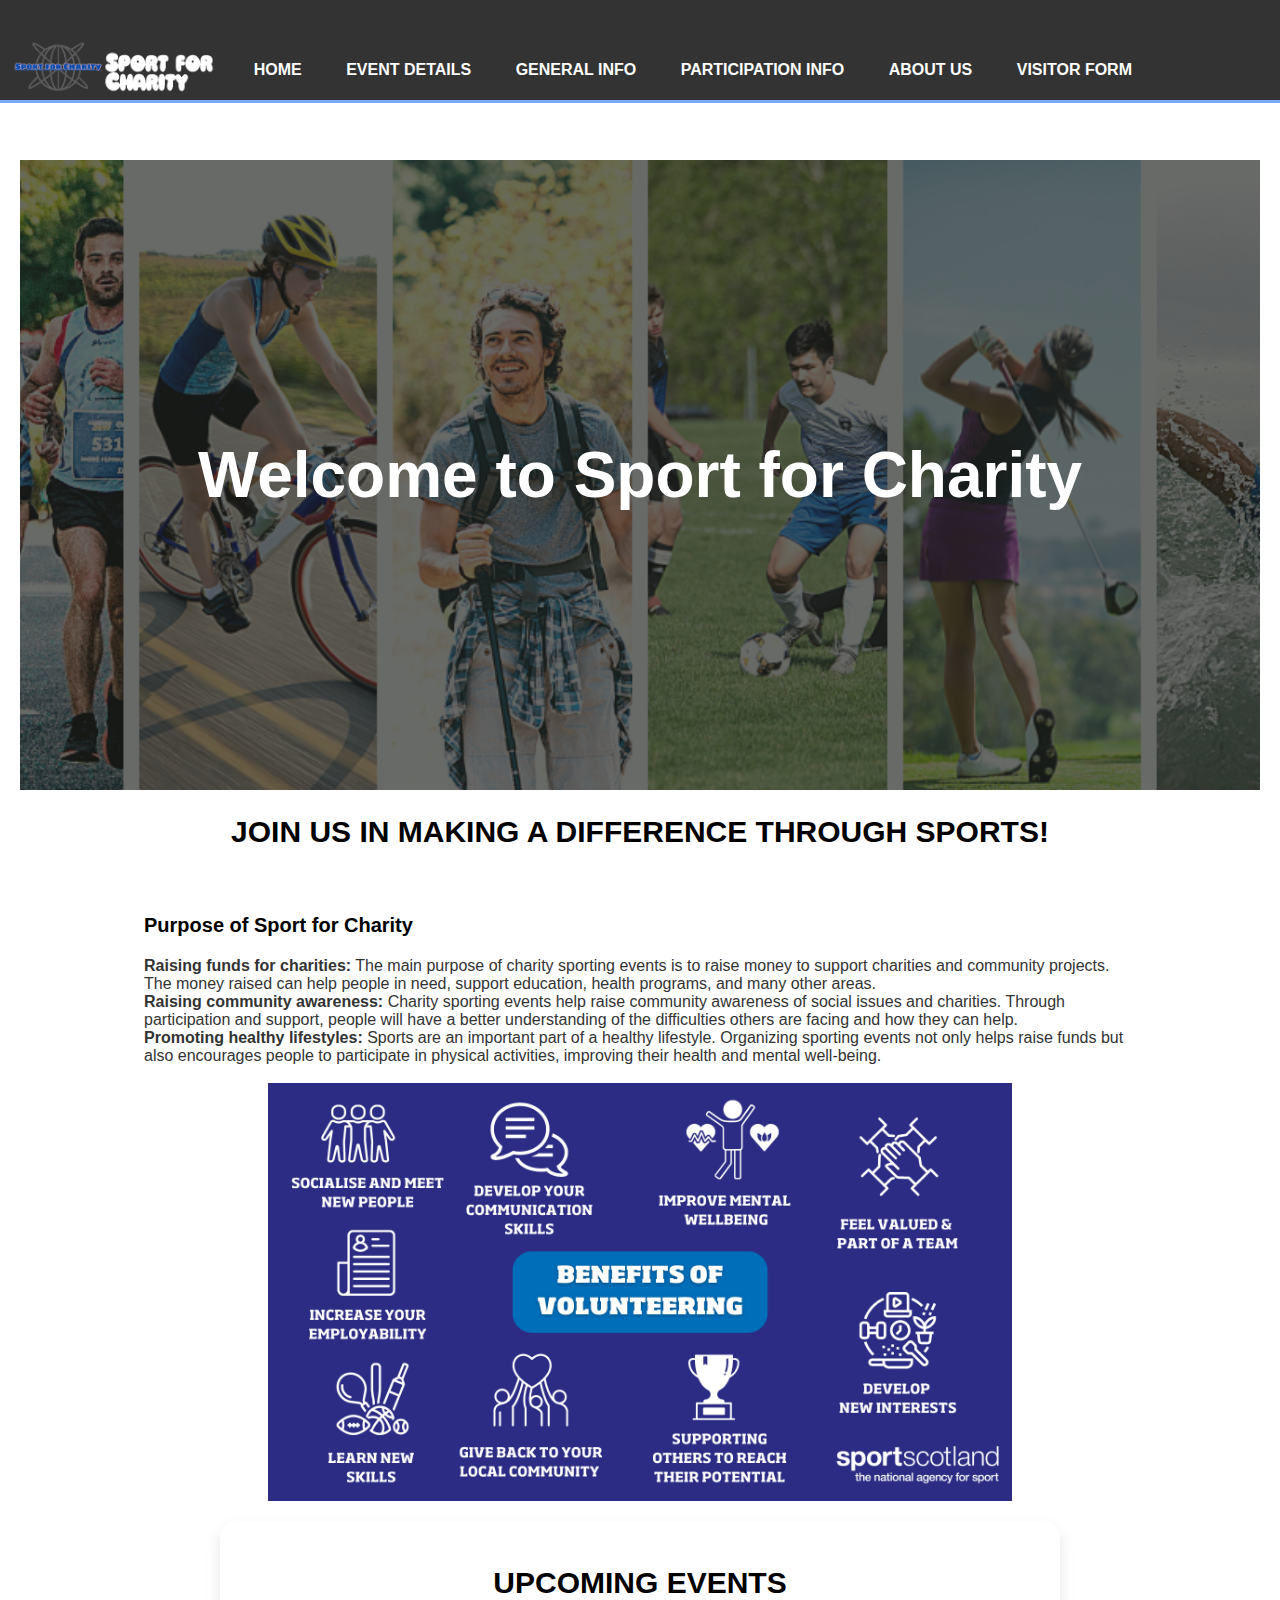
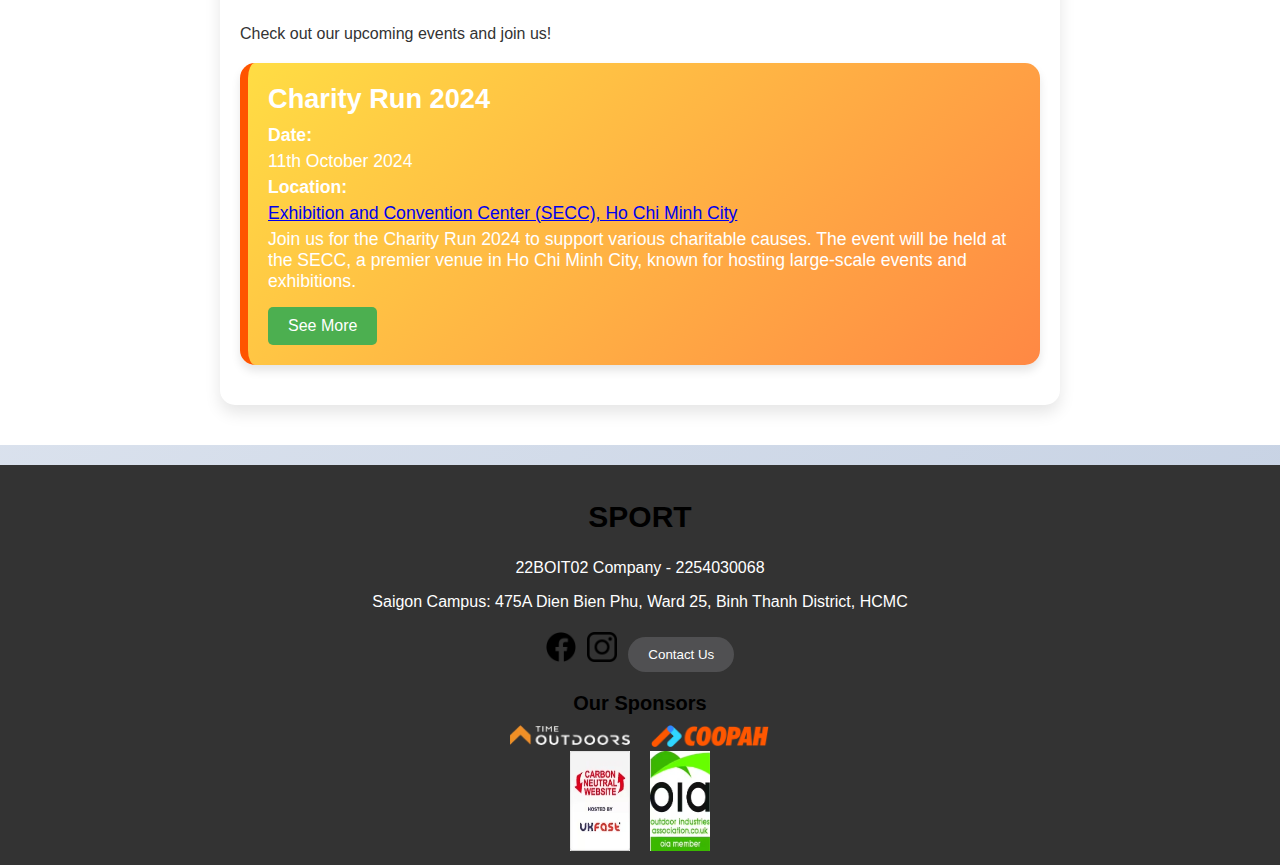
<file: index.html>
<!DOCTYPE html>
<html lang="en">
<head>
    <meta charset="UTF-8">
    <meta name="viewport" content="width=device-width, initial-scale=1.0">
    <title>Sport for Charity</title>
    <link rel="stylesheet" href="style.css">
</head>
<body>
    <header>
        <div class="container">
            <a href="index.html">
                <img src="pictures/Logo.png" class="logo">
            </a>
            <nav>
                <ul>
                    <li><a href="index.html">Home</a></li>
                    <li><a href="event-details.html">Event Details</a></li>
                    <li><a href="general-info.html">General Info</a></li>
                    <li><a href="participation-info.html">Participation Info</a></li>
                    <li><a href="about-us.html">About Us</a></li>
                    <li><a href="visitor-form.html">Visitor Form</a></li>
                </ul>
            </nav>
        </div>
    </header>
    <main>
        <!-- HOME -->
        <section id="home">
            <div class="hero-image">
                <h1>Welcome to Sport for Charity</h1>
            </div>
            <div class="container">
                <h2>Join us in making a difference through sports!</h2>
            </div>
        </section>
        <!-- ABOUT -->
        <section id="about">
            <div class="container">
                <h3>Purpose of Sport for Charity</h3>
                <li><strong>Raising funds for charities:</strong> The main purpose of charity sporting events is to raise money 
                    to support charities and community projects. The money raised can help people in need, 
                    support education, health programs, and many other areas.</li>
                <li><strong>Raising community awareness:</strong> Charity sporting events help raise community awareness of social issues and charities. 
                    Through participation and support, people will have a better understanding of the difficulties others are facing and 
                    how they can help.</li>
                <li><strong>Promoting healthy lifestyles:</strong> Sports are an important part of a healthy lifestyle. 
                    Organizing sporting events not only helps raise funds but also encourages people 
                    to participate in physical activities, improving their health and mental well-being.</li>
            </div> 
            <br>
            <img src="pictures/benefits-of-volunteering-rectangle.png" class="img1">
        </section>
        <!-- EVENT -->  
        <section id="events">
            <div class="container1">
                <h2>Upcoming Events</h2>
                <p>Check out our upcoming events and join us!</p>
        
                <div class="event">
                    <h3>Charity Run 2024</h3>
                    <p><strong>Date:</strong> 11th October 2024</p>
                    <p><strong>Location:</strong> <a href="https://s.net.vn/jLe7" >Exhibition and Convention Center (SECC), Ho Chi Minh City</a></p>
                    <p>Join us for the Charity Run 2024 to support various charitable causes. 
                        The event will be held at the SECC, a premier venue in Ho Chi Minh City, 
                        known for hosting large-scale events and exhibitions.</p>
                    <a href="event-details.html" class="see-more">See More</a>
                </div>
            </div>
        </section>  

    </main>

    <footer>
        <div class="footer-container">
            <div class="footer-logo">
                <h2 style="color: black;">SPORT</h2>
                <p>22BOIT02 Company - 2254030068 </p>
                <p>Saigon Campus: 475A Dien Bien Phu, Ward 25, Binh Thanh District, HCMC</p>
            </div>

            <div class="footer-social">
                <a href="#"><img src="pictures/facebook-icon.png" alt="Facebook"></a>
                <a href="#"><img src="pictures/instagram-icon.png" alt="Instagram"></a>
                <button class="contact-button" onclick="location.href='about-us.html'">Contact Us</button>
            </div>

            <div class="footer-sponsors">
                <h3>Our Sponsors</h3>
                <div class="sponsor-logos1">
                    <a href="https://www.timeoutdoors.com/"><img src="pictures/logoNTT.png" alt="Sponsor 1"></a>
                    <a href="https://coopah.com/"><img src="pictures/logoNTT4.png" alt="Sponsor 4"></a>

                    </div>
                <div class="sponsor-logos">
                    <a href="https://www.ans.co.uk/our-sustainability/"><img src="pictures/logoNTT1.jpg" alt="Sponsor 2"></a>
                    <a href="https://www.theoia.co.uk/"><img src="pictures/logoNTT2.jpg" alt="Sponsor 3"></a>
                </div>
            </div>
        </div>
    </footer>
    
    <script src="script.js"></script>
</body>
</html>
</file>
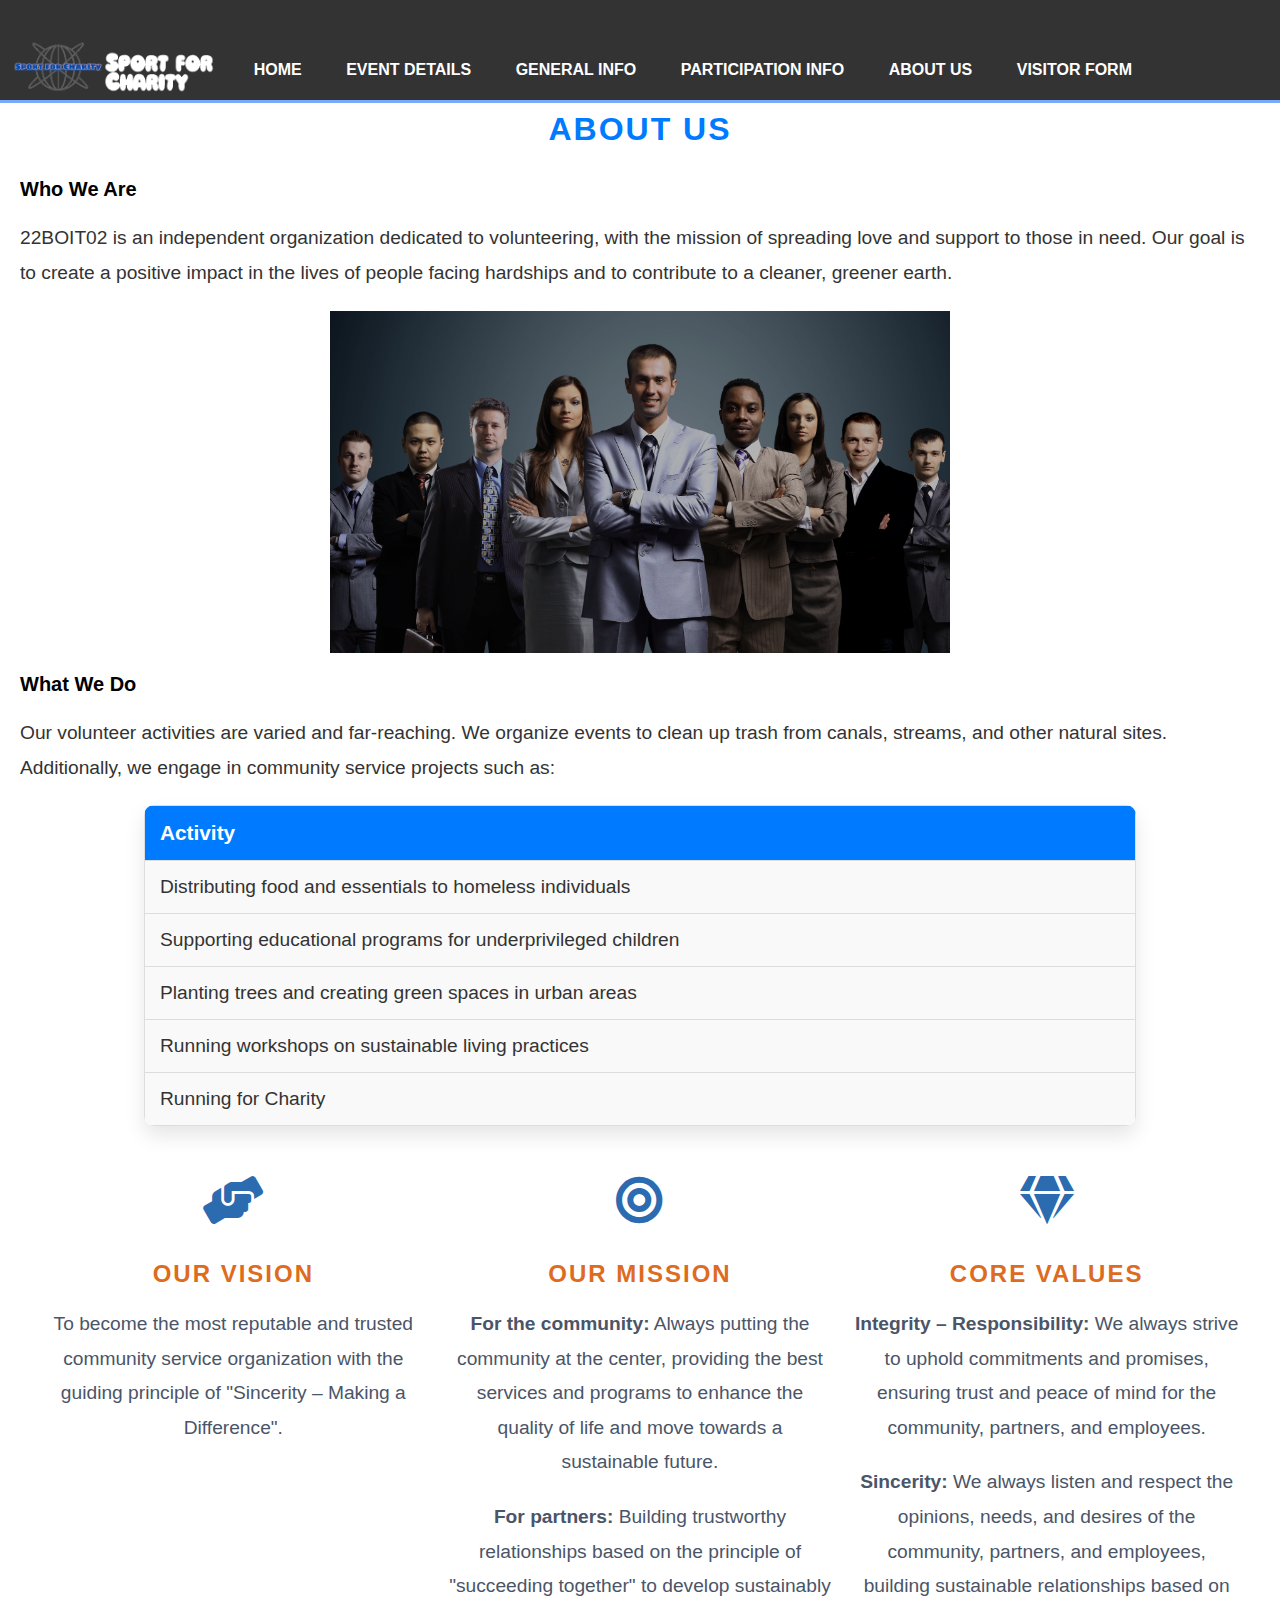
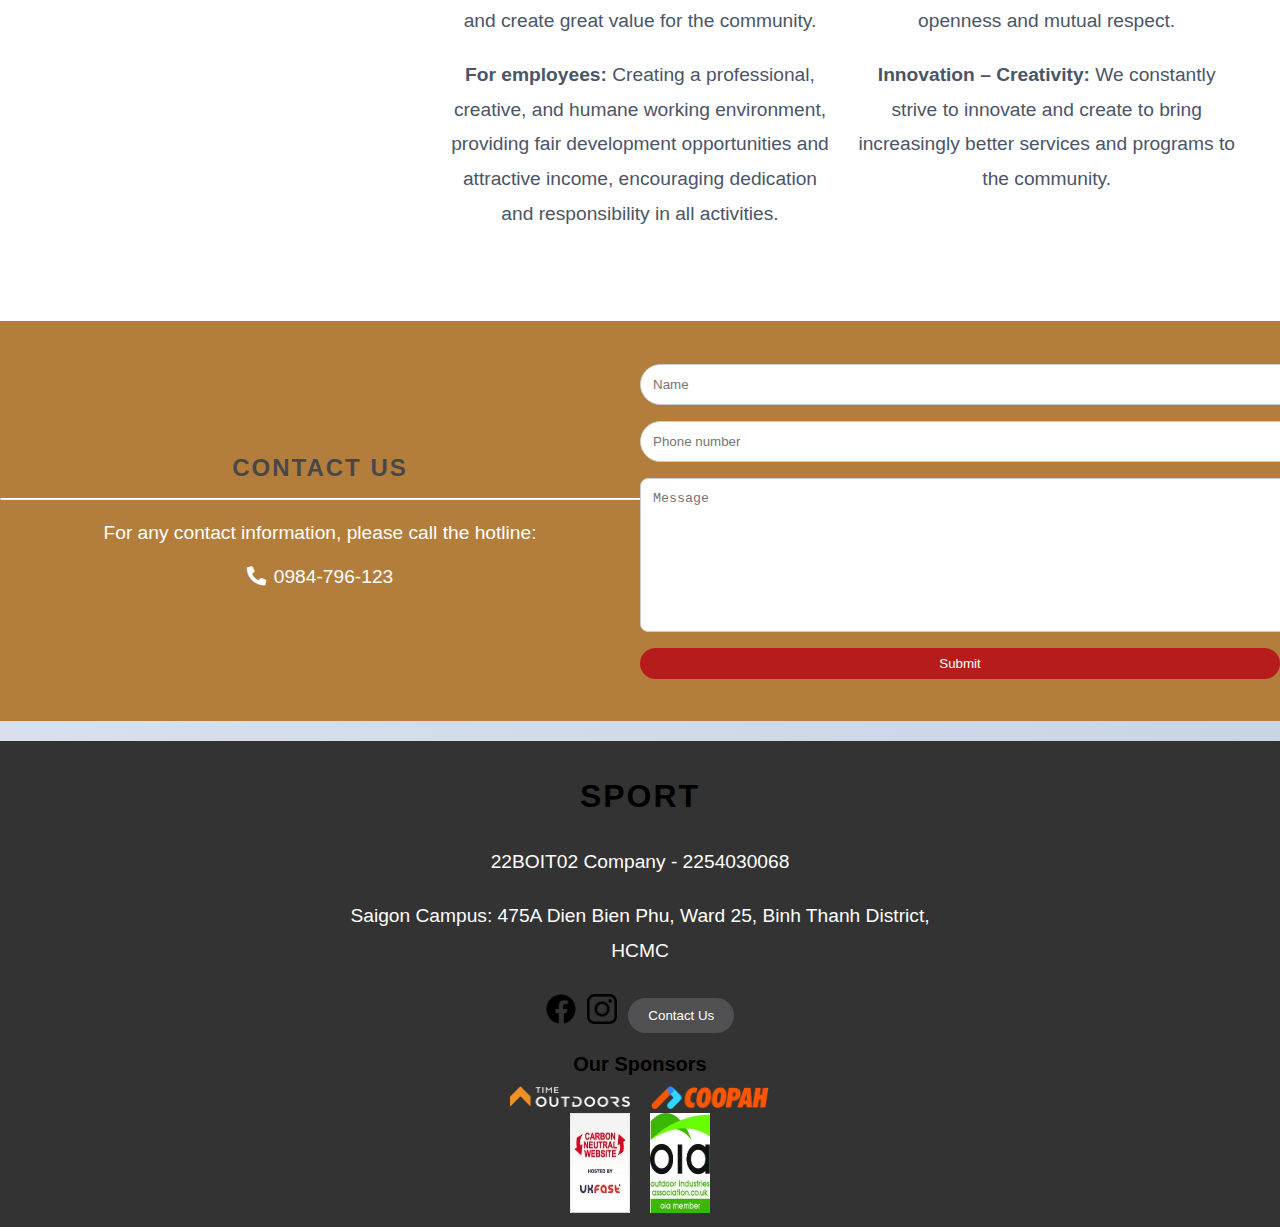
<file: about-us.html>
<!DOCTYPE html>
<html lang="en">
<head>
    <meta charset="UTF-8">
    <meta name="viewport" content="width=device-width, initial-scale=1.0">
    <title>About Us</title>
    <link rel="stylesheet" href="style.css">
    <link rel="stylesheet" href="aboutStyle.css">
    <link href="https://fonts.googleapis.com/css2?family=Roboto:wght@400;700&display=swap" rel="stylesheet">
    <link rel="stylesheet" href="https://cdnjs.cloudflare.com/ajax/libs/font-awesome/5.15.3/css/all.min.css">
</head>
<body>
    <header>
        <div class="container">
            <a href="index.html">
                <img src="pictures/Logo.png" class="logo">
            </a>
            <nav>
                <ul>
                    <li><a href="index.html">Home</a></li>
                    <li><a href="event-details.html">Event Details</a></li>
                    <li><a href="general-info.html">General Info</a></li>
                    <li><a href="participation-info.html">Participation Info</a></li>
                    <li><a href="about-us.html">About Us</a></li>
                    <li><a href="visitor-form.html">Visitor Form</a></li>
                </ul>
            </nav>
        </div>

    </header>
    <main>
            <h1>About Us</h1>
    
            <div class="section">
                <h3>Who We Are</h3>
                <p>22BOIT02 is an independent organization dedicated to volunteering, 
                    with the mission of spreading love and support to those in need. 
                    Our goal is to create a positive impact in the lives of people facing hardships 
                    and to contribute to a cleaner, greener earth.</p>
                <img src="pictures/ABOUTUS/Comp.jpg" alt="22BOIT02 Team" class="imgComb">
            </div>
    
            <div class="section">
                <h3>What We Do</h3>
                <p>Our volunteer activities are varied and far-reaching. 
                    We organize events to clean up trash from canals, streams, 
                    and other natural sites. Additionally, we engage in community service projects such as:</p>                   
                
                    <table>
                        <tr>
                            <th>Activity</th>
                        </tr>
                        <tr>
                            <td>Distributing food and essentials to homeless individuals</td>
                        </tr>
                        <tr>
                            <td>Supporting educational programs for underprivileged children</td>
                        </tr>
                        <tr>
                            <td>Planting trees and creating green spaces in urban areas</td>
                        </tr>
                        <tr>
                            <td>Running workshops on sustainable living practices</td>
                        </tr>
                        <tr>
                            <td>Running for Charity</td>
                        </tr>
                    </table>
            </div>
        </div>

        <div class="container_target">
            <div class="grid">
                <div>
                    <i class="fas fa-hands-helping icon"></i>
                    <h2 class="title">OUR VISION</h2>
                    <p class="text">To become the most reputable and trusted community service organization with the guiding principle of "Sincerity – Making a Difference".</p>
                </div>
                <div>
                    <i class="fas fa-bullseye icon"></i>
                    <h2 class="title">OUR MISSION</h2>
                    <p class="text"><strong>For the community:</strong> Always putting the community at the center, providing the best services and programs to enhance the quality of life and move towards a sustainable future.</p>
                    <p class="text" style="margin-top: 16px;"><strong>For partners:</strong> Building trustworthy relationships based on the principle of "succeeding together" to develop sustainably and create great value for the community.</p>
                    <p class="text" style="margin-top: 16px;"><strong>For employees:</strong> Creating a professional, creative, and humane working environment, providing fair development opportunities and attractive income, encouraging dedication and responsibility in all activities.</p>
                </div>
                <div>
                    <i class="fas fa-gem icon"></i>
                    <h2 class="title">CORE VALUES</h2>
                    <p class="text"><strong>Integrity – Responsibility:</strong> We always strive to uphold commitments and promises, ensuring trust and peace of mind for the community, partners, and employees.</p>
                    <p class="text" style="margin-top: 16px;"><strong>Sincerity:</strong> We always listen and respect the opinions, needs, and desires of the community, partners, and employees, building sustainable relationships based on openness and mutual respect.</p>
                    <p class="text" style="margin-top: 16px;"><strong>Innovation – Creativity:</strong> We constantly strive to innovate and create to bring increasingly better services and programs to the community.</p>
                </div>
            </div>
        </div>
    
    </main>
    <div class="container_contact">
        <div class="left-section">
            <h1>CONTACT US</h1>
            <hr>
            <p>For any contact information, please call the hotline:</p>
            <div class="contact-info">
                <i class="fas fa-phone-alt"></i>
                <span>0984-796-123</span>
            </div>
        </div>
        <div class="right-section">
            <form id="contactForm">
                <input type="text" placeholder="Name" required>
                <input type="text" placeholder="Phone number" required>
                <textarea placeholder="Message" required></textarea>
                <button type="submit">Submit</button>
            </form>
            <div id="thankYouMessage" class="thank-you-message">
                Thank you for contacting us. We will get back to you as soon as possible!
            </div>
        </div>
    </div>
    <footer>
        <div class="footer-container">
            <div class="footer-logo">
                <h2 style="color: black;">SPORT</h2>
                <p>22BOIT02 Company - 2254030068 </p>
                <p>Saigon Campus: 475A Dien Bien Phu, Ward 25, Binh Thanh District, HCMC</p>
            </div>

            <div class="footer-social">
                <a href="#"><img src="pictures/facebook-icon.png" alt="Facebook"></a>
                <a href="#"><img src="pictures/instagram-icon.png" alt="Instagram"></a>
                <button class="contact-button" onclick="location.href='about-us.html'">Contact Us</button>
            </div>

            <div class="footer-sponsors">
                <h3>Our Sponsors</h3>
                <div class="sponsor-logos1">
                    <a href="https://www.timeoutdoors.com/"><img src="pictures/logoNTT.png" alt="Sponsor 1"></a>
                    <a href="https://coopah.com/"><img src="pictures/logoNTT4.png" alt="Sponsor 4"></a>

                    </div>
                <div class="sponsor-logos">
                    <a href="https://www.ans.co.uk/our-sustainability/"><img src="pictures/logoNTT1.jpg" alt="Sponsor 2"></a>
                    <a href="https://www.theoia.co.uk/"><img src="pictures/logoNTT2.jpg" alt="Sponsor 3"></a>
                </div>
            </div>
        </div>
    </footer>
    <script src="script.js"></script>
</body>
</html>
</file>
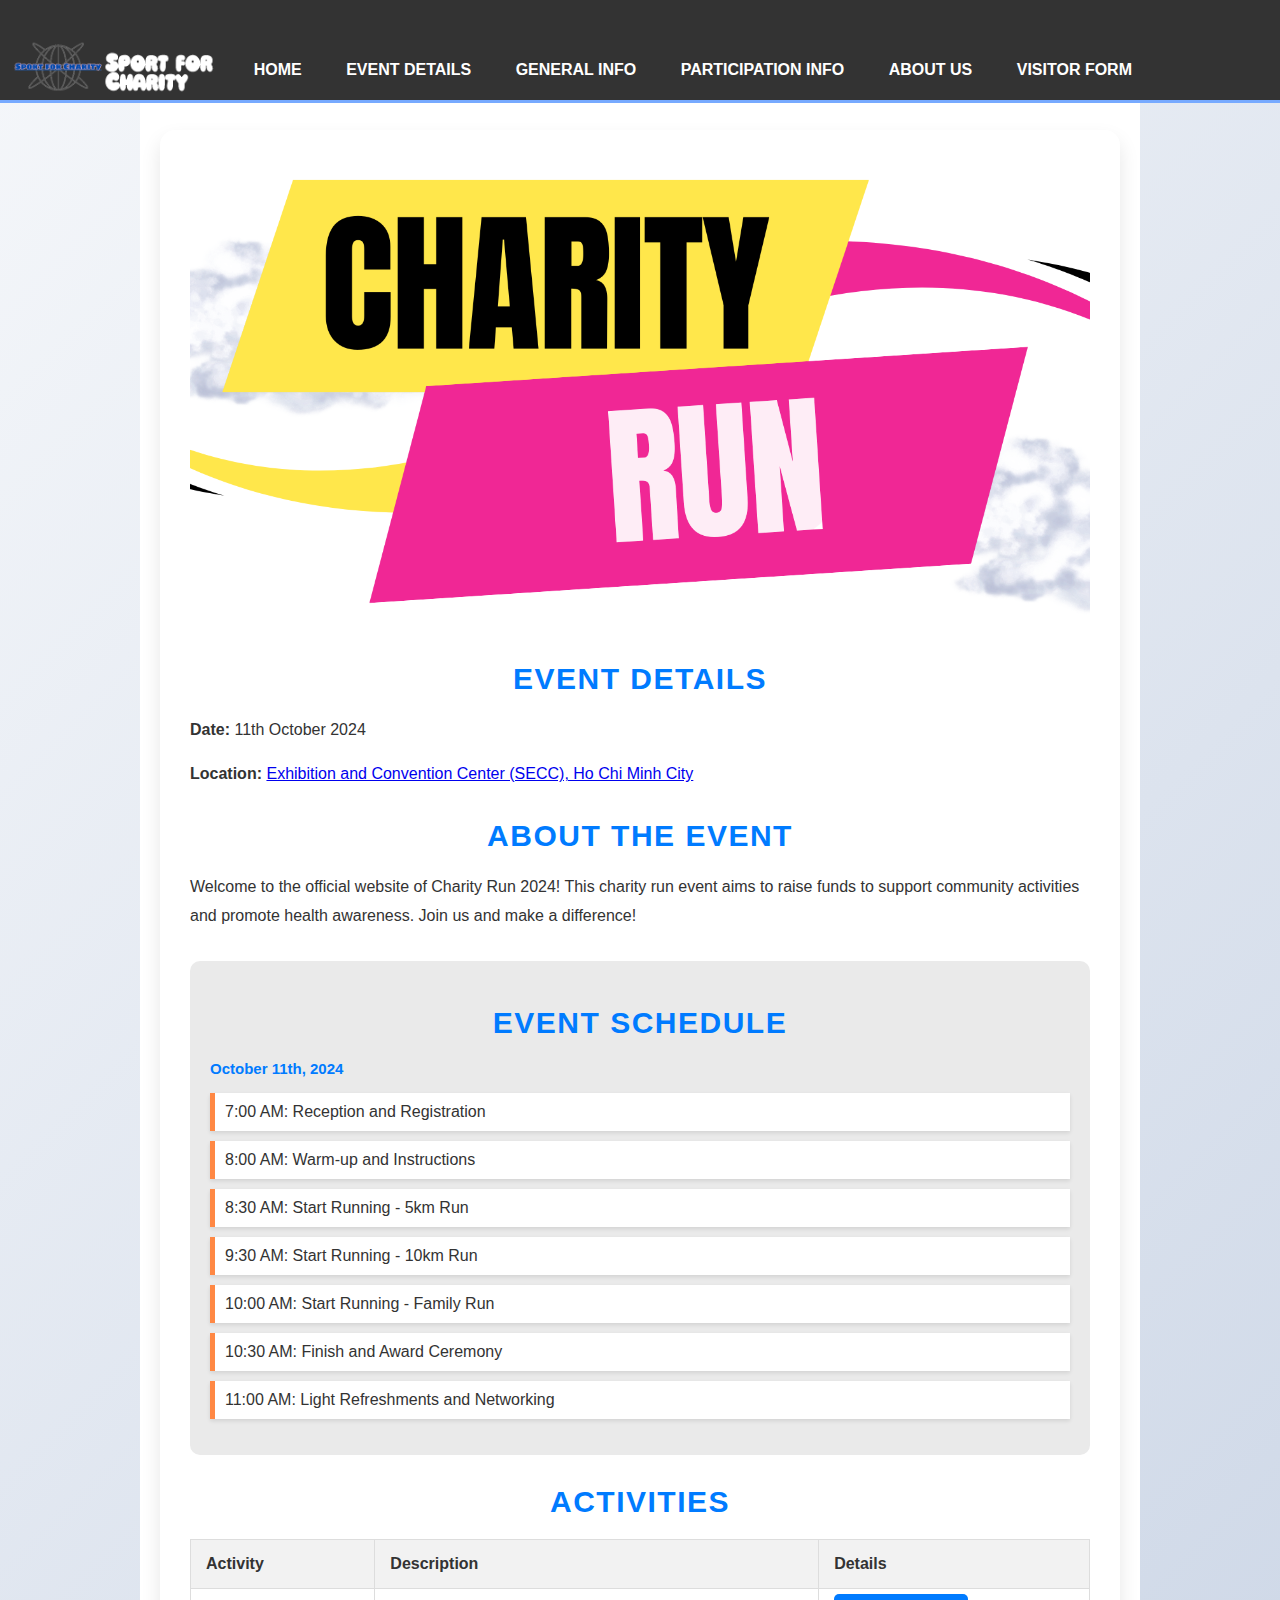
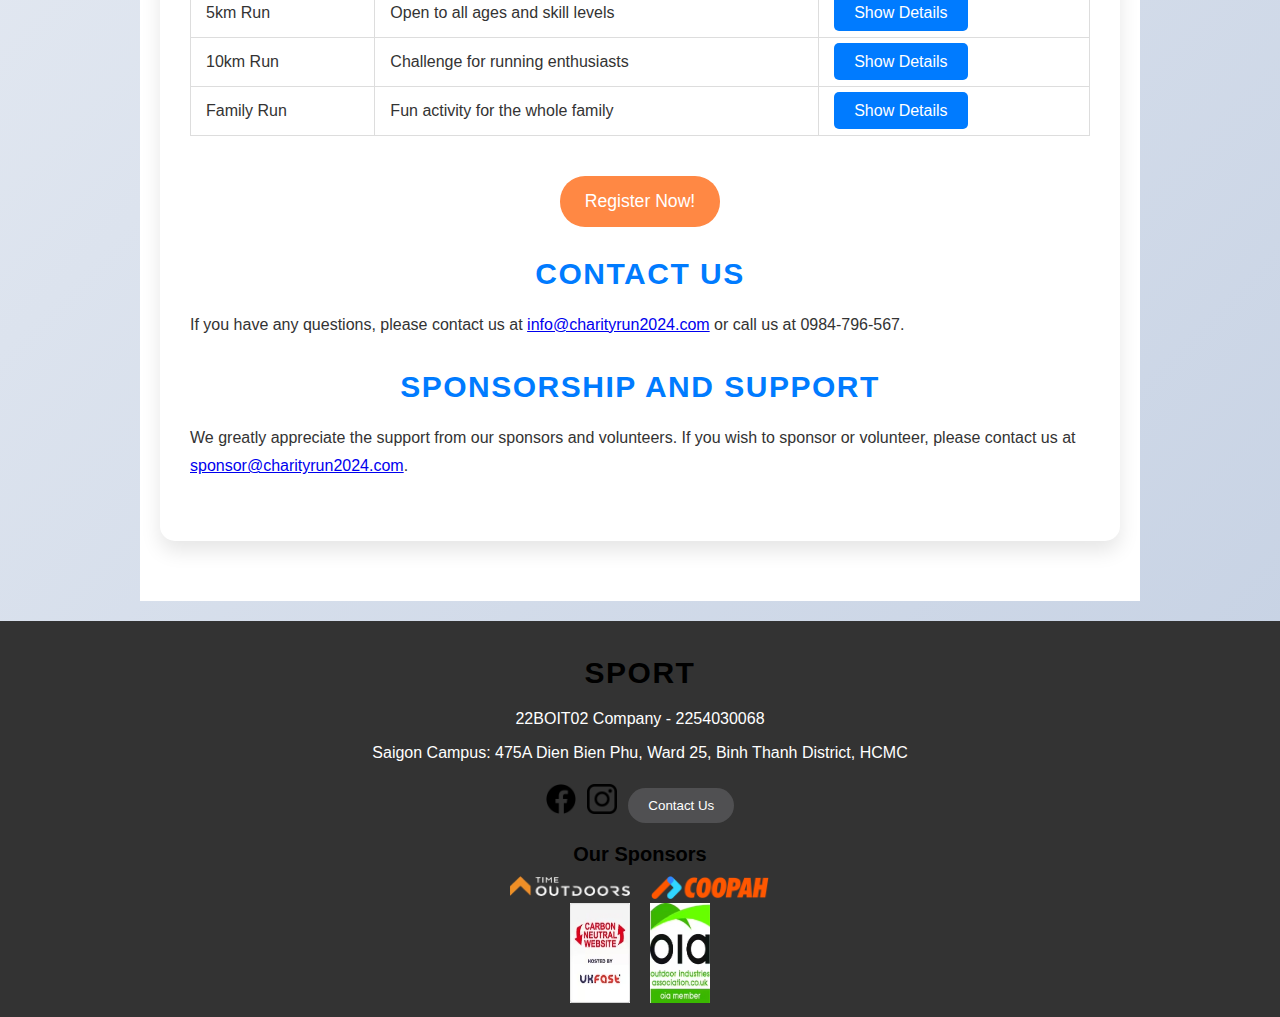
<file: event-details.html>
<!DOCTYPE html>
<html lang="en">
<head>
    <meta charset="UTF-8">
    <meta name="viewport" content="width=device-width, initial-scale=1.0">
    <title>Event Details</title>
    <link rel="stylesheet" href="style.css">
    <link rel="stylesheet" href="eventStyle.css">
</head>
<body>
    <header>
        <div class="container">
            <a href="index.html">
                <img src="pictures/Logo.png" class="logo">
            </a>
            <nav>
                <ul>
                    <li><a href="index.html">Home</a></li>
                    <li><a href="event-details.html">Event Details</a></li>
                    <li><a href="general-info.html">General Info</a></li>
                    <li><a href="participation-info.html">Participation Info</a></li>
                    <li><a href="about-us.html">About Us</a></li>
                    <li><a href="visitor-form.html">Visitor Form</a></li>
                </ul>
            </nav>
        </div>

    </header>
    <main>
        <div class="container2">
            <img src="pictures/header copy.png" class="Head">
    
            <div class="section">
                <h2>Event Details</h2>
                <p><strong>Date:</strong> 11th October 2024</p>
                <p><strong>Location:</strong> <a href="https://s.net.vn/jLe7" >Exhibition and Convention Center (SECC), Ho Chi Minh City</a></p>
            </div>
    
            <div class="section">
                <h2>About the Event</h2>
                <p>Welcome to the official website of Charity Run 2024! This charity run event aims to raise funds to 
                    support community activities and promote health awareness. Join us and make a difference!</p>
            </div>
    
            <div class="section timeline">
                <h2>Event Schedule</h2>
                <h4>October 11th, 2024</h4>
                <ul>
                    <li>7:00 AM: Reception and Registration</li>
                    <li>8:00 AM: Warm-up and Instructions</li>
                    <li>8:30 AM: Start Running - 5km Run</li>
                    <li>9:30 AM: Start Running - 10km Run</li>
                    <li>10:00 AM: Start Running - Family Run</li>
                    <li>10:30 AM: Finish and Award Ceremony</li>
                    <li>11:00 AM: Light Refreshments and Networking</li>
                </ul>
            </div>
    

        <div class="section">
            <h2>Activities</h2>
            <table>
                <tr>
                    <th>Activity</th>
                    <th>Description</th>
                    <th>Details</th>
                </tr>
                <tr>
                    <td>5km Run</td>
                    <td>Open to all ages and skill levels</td>
                    <td><span class="toggle-button" onclick="toggleDetails('details-5km', this)">Show Details</span></td>
                </tr>
                <tr id="details-5km" class="details">
                    <td colspan="3">
                        <strong>Criteria:</strong> Open to all ages and skill levels.<br>
                        <strong>Participation Fee:</strong> $20 per person.<br>
                        <strong>Prizes:</strong> Medals for top 3 finishers, participation certificates for all.
                    </td>
                </tr>
                <tr>
                    <td>10km Run</td>
                    <td>Challenge for running enthusiasts</td>
                    <td><span class="toggle-button" onclick="toggleDetails('details-10km', this)">Show Details</span></td>
                </tr>
                <tr id="details-10km" class="details">
                    <td colspan="3">
                        <strong>Criteria:</strong> Challenge for running enthusiasts.<br>
                        <strong>Participation Fee:</strong> $30 per person.<br>
                        <strong>Prizes:</strong> Trophies for top 3 finishers, participation medals for all.
                    </td>
                </tr>
                <tr>
                    <td>Family Run</td>
                    <td>Fun activity for the whole family</td>
                    <td><span class="toggle-button" onclick="toggleDetails('details-family', this)">Show Details</span></td>
                </tr>
                <tr id="details-family" class="details">
                    <td colspan="3">
                        <strong>Criteria:</strong> Fun activity for the whole family.<br>
                        <strong>Participation Fee:</strong> $50 per family.<br>
                        <strong>Prizes:</strong> Family gift packs for top 3 families, participation ribbons for all.
                    </td>
                </tr>
            </table>
        </div>
        <div class="Register">
            <a href="participation-info.html#registration-form" class="register-button">Register Now!</a>
        </div>
    
            <div class="section contact-info">
                <h2>Contact Us</h2>
                <p>If you have any questions, please contact us at <a href="mailto:info@charityrun2024.com">info@charityrun2024.com</a>
                     or call us at 0984-796-567.</p>
            </div>
    
            <div class="section sponsors">
                <h2>Sponsorship and Support</h2>
                <p>We greatly appreciate the support from our sponsors and volunteers. 
                    If you wish to sponsor or volunteer, please contact us at 
                    <a href="mailto:sponsor@charityrun2024.com">sponsor@charityrun2024.com</a>.</p>
            </div>
        </div>    
    </main>
    <footer>
        <div class="footer-container">
            <div class="footer-logo">
                <h2 style="color: black;">SPORT</h2>
                <p>22BOIT02 Company - 2254030068 </p>
                <p>Saigon Campus: 475A Dien Bien Phu, Ward 25, Binh Thanh District, HCMC</p>
            </div>

            <div class="footer-social">
                <a href="#"><img src="pictures/facebook-icon.png" alt="Facebook"></a>
                <a href="#"><img src="pictures/instagram-icon.png" alt="Instagram"></a>
                <button class="contact-button" onclick="location.href='about-us.html'">Contact Us</button>
            </div>

            <div class="footer-sponsors">
                <h3>Our Sponsors</h3>
                <div class="sponsor-logos1">
                    <a href="https://www.timeoutdoors.com/"><img src="pictures/logoNTT.png" alt="Sponsor 1"></a>
                    <a href="https://coopah.com/"><img src="pictures/logoNTT4.png" alt="Sponsor 4"></a>

                    </div>
                <div class="sponsor-logos">
                    <a href="https://www.ans.co.uk/our-sustainability/"><img src="pictures/logoNTT1.jpg" alt="Sponsor 2"></a>
                    <a href="https://www.theoia.co.uk/"><img src="pictures/logoNTT2.jpg" alt="Sponsor 3"></a>
                </div>
            </div>
        </div>
    </footer>
        <script src="script.js"></script>
</body>
</html>
</file>
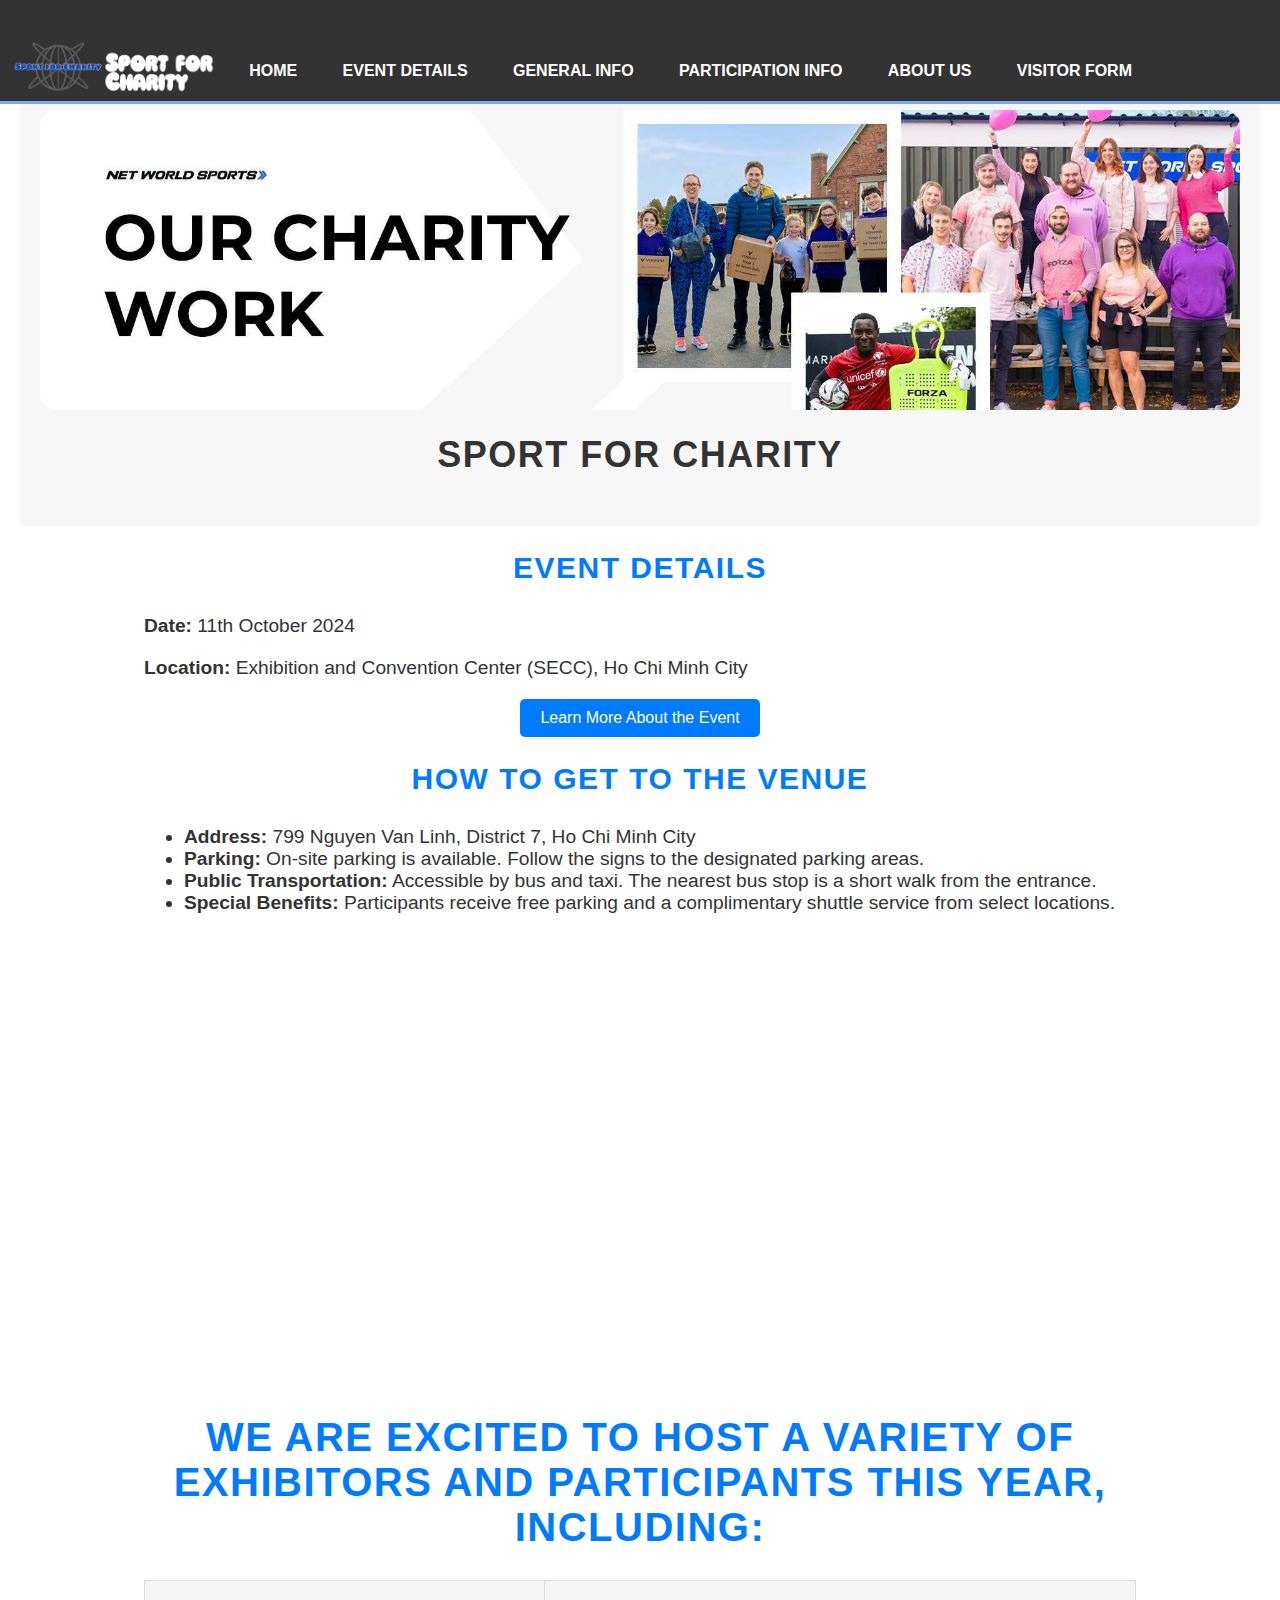
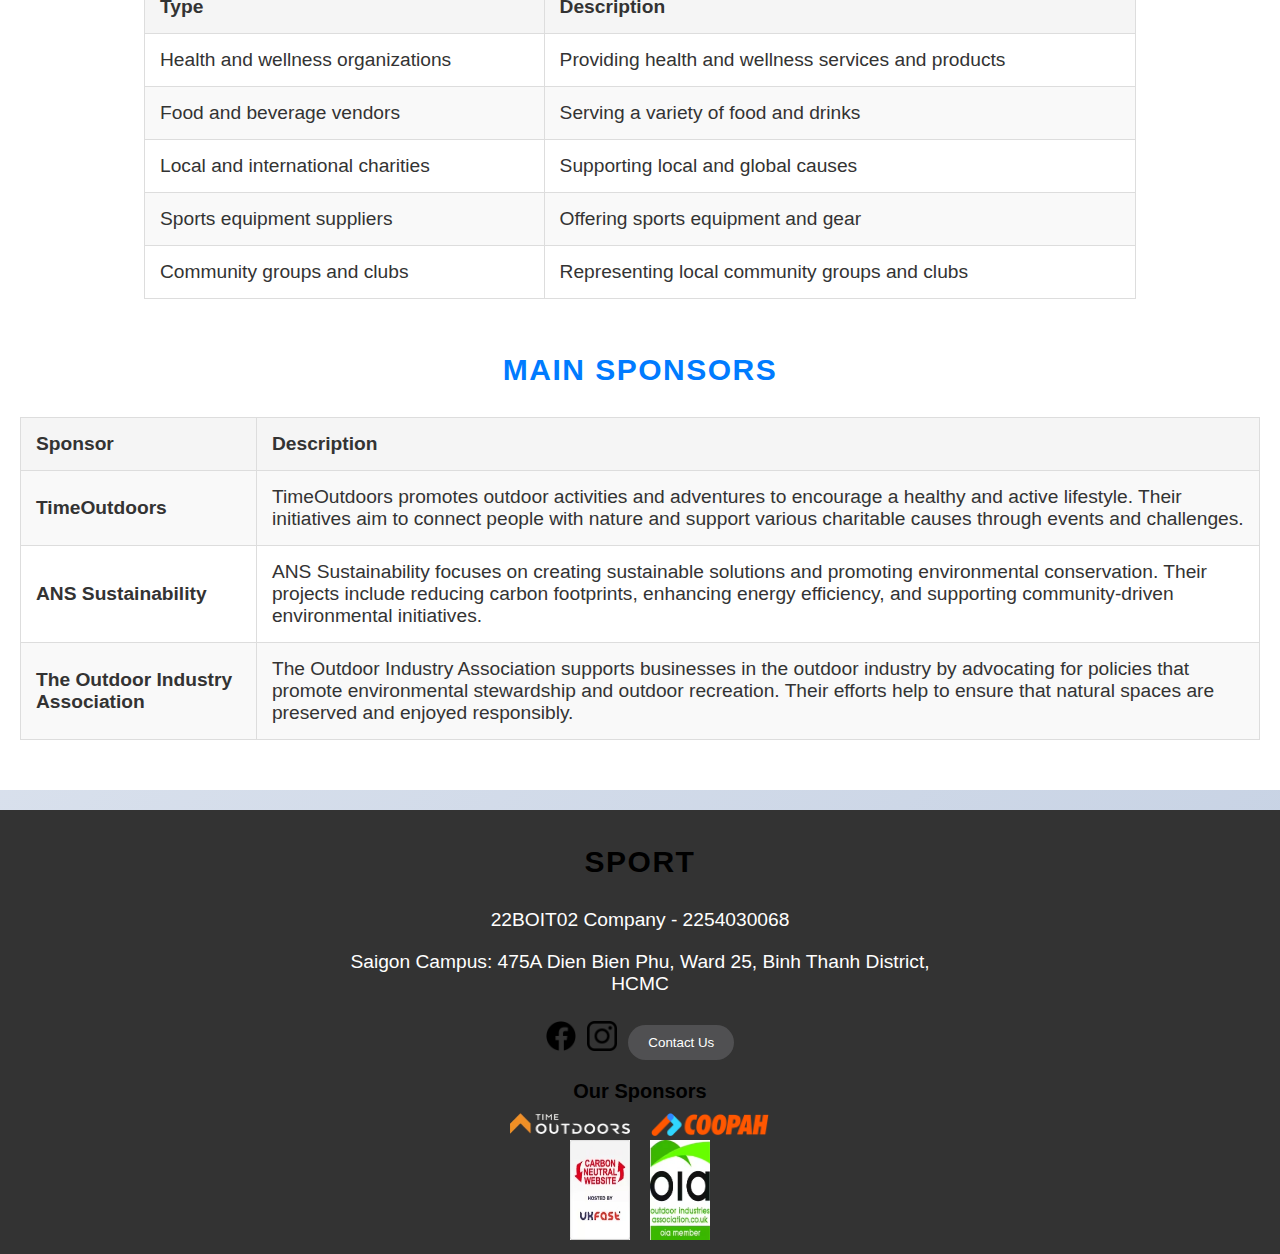
<file: general-info.html>
<!DOCTYPE html>
<html lang="en">
<head>
    <meta charset="UTF-8">
    <meta name="viewport" content="width=device-width, initial-scale=1.0">
    <title>General Info</title>
    <link rel="stylesheet" href="style.css">
    <link rel="stylesheet" href="general-style.css">
</head>
<body>
    <header>
        <div class="container">
            <a href="index.html">
                <img src="pictures/Logo.png" class="logo">
            </a>
            <nav>
                <ul>
                    <li><a href="index.html">Home</a></li>
                    <li><a href="event-details.html">Event Details</a></li>
                    <li><a href="general-info.html">General Info</a></li>
                    <li><a href="participation-info.html">Participation Info</a></li>
                    <li><a href="about-us.html">About Us</a></li>
                    <li><a href="visitor-form.html">Visitor Form</a></li>
                </ul>
            </nav>
        </div>

    </header>
    <main>
        <div class="hero">
            <img src="pictures/cover.jpg" alt="Event Hero Image">
            <h1 class="animated">Sport for Charity</h1>
          </div>

          <div class="container">
            <div class="section">
              <h2>Event Details</h2>
              <p><strong>Date:</strong> 11th October 2024</p>
              <p><strong>Location:</strong> Exhibition and Convention Center (SECC), Ho Chi Minh City</p>
              <div class="button-container">
                <a href="event-details.html">Learn More About the Event</a>
              </div>
            </div>

            <div class="section">
              <h2>How to Get to the Venue</h2>
              <ul>
                <li><strong>Address:</strong> 799 Nguyen Van Linh, District 7, Ho Chi Minh City</li>
                <li><strong>Parking:</strong> On-site parking is available. Follow the signs to the designated parking areas.</li>
                <li><strong>Public Transportation:</strong> Accessible by bus and taxi. The nearest bus stop is a short walk from the entrance.</li>
                <li><strong>Special Benefits:</strong> Participants receive free parking and a complimentary shuttle service from select locations.</li>
              </ul>
              

                <iframe src="https://www.google.com/maps/embed?pb=!1m14!1m8!1m3!1d245.00312347032903!2d106.721351!3d10.730629!3m2!1i1024!2i768!4f13.1!3m3!1m2!1s0x31752f884b977323%3A0x12bab2d8a70949ca!2sSaigon%20Exhibition%20and%20Convention%20Center%20(SECC)!5e0!3m2!1sen!2s!4v1728521513506!5m2!1sen!2s" 
                align-items= "center" width="100%" height="450" style="border:0;" allowfullscreen="true" frameborder="0" loading="lazy" referrerpolicy="no-referrer-when-downgrade"></iframe>
            </div> 
          </div>
    
          <div class="container">
            <h1>We are excited to host a variety of exhibitors and participants this year, including:</h1>
            <table>
                <thead>
                    <tr>
                        <th>Type</th>
                        <th>Description</th>
                    </tr>
                </thead>
                <tbody>
                    <tr>
                        <td>Health and wellness organizations</td>
                        <td>Providing health and wellness services and products</td>
                    </tr>
                    <tr>
                        <td>Food and beverage vendors</td>
                        <td>Serving a variety of food and drinks</td>
                    </tr>
                    <tr>
                        <td>Local and international charities</td>
                        <td>Supporting local and global causes</td>
                    </tr>
                    <tr>
                        <td>Sports equipment suppliers</td>
                        <td>Offering sports equipment and gear</td>
                    </tr>
                    <tr>
                        <td>Community groups and clubs</td>
                        <td>Representing local community groups and clubs</td>
                    </tr>
                </tbody>
            </table>
        </div>
    
            <div class="section" id="learn-more">
                <h2>Main Sponsors</h2>
                <table>
                    <tr>
                        <th>Sponsor</th>
                        <th>Description</th>
                    </tr>
                    <tr>
                        <td><strong>TimeOutdoors</strong></td>
                        <td>TimeOutdoors promotes outdoor activities and adventures to encourage a healthy and active lifestyle. Their initiatives aim to connect people with nature and support various charitable causes through events and challenges.</td>
                    </tr>
                    <tr>
                        <td><strong>ANS Sustainability</strong></td>
                        <td>ANS Sustainability focuses on creating sustainable solutions and promoting environmental conservation. Their projects include reducing carbon footprints, enhancing energy efficiency, and supporting community-driven environmental initiatives.</td>
                    </tr>
                    <tr>
                        <td><strong>The Outdoor Industry Association</strong></td>
                        <td>The Outdoor Industry Association supports businesses in the outdoor industry by advocating for policies that promote environmental stewardship and outdoor recreation. Their efforts help to ensure that natural spaces are preserved and enjoyed responsibly.</td>
                    </tr>
                </table>
            </div>
        </div>
    </main>
    

    <footer>
        <div class="footer-container">
            <div class="footer-logo">
                <h2 style="color: black;">SPORT</h2>
                <p>22BOIT02 Company - 2254030068 </p>
                <p>Saigon Campus: 475A Dien Bien Phu, Ward 25, Binh Thanh District, HCMC</p>
            </div>

            <div class="footer-social">
                <a href="#"><img src="pictures/facebook-icon.png" alt="Facebook"></a>
                <a href="#"><img src="pictures/instagram-icon.png" alt="Instagram"></a>
                <button class="contact-button" onclick="location.href='about-us.html'">Contact Us</button>
            </div>

            <div class="footer-sponsors">
                <h3>Our Sponsors</h3>
                <div class="sponsor-logos1">
                    <a href="https://www.timeoutdoors.com/"><img src="pictures/logoNTT.png" alt="Sponsor 1"></a>
                    <a href="https://coopah.com/"><img src="pictures/logoNTT4.png" alt="Sponsor 4"></a>

                    </div>
                <div class="sponsor-logos">
                    <a href="https://www.ans.co.uk/our-sustainability/"><img src="pictures/logoNTT1.jpg" alt="Sponsor 2"></a>
                    <a href="https://www.theoia.co.uk/"><img src="pictures/logoNTT2.jpg" alt="Sponsor 3"></a>
                </div>
            </div>
        </div>
    </footer>
</body>
</html>
</file>
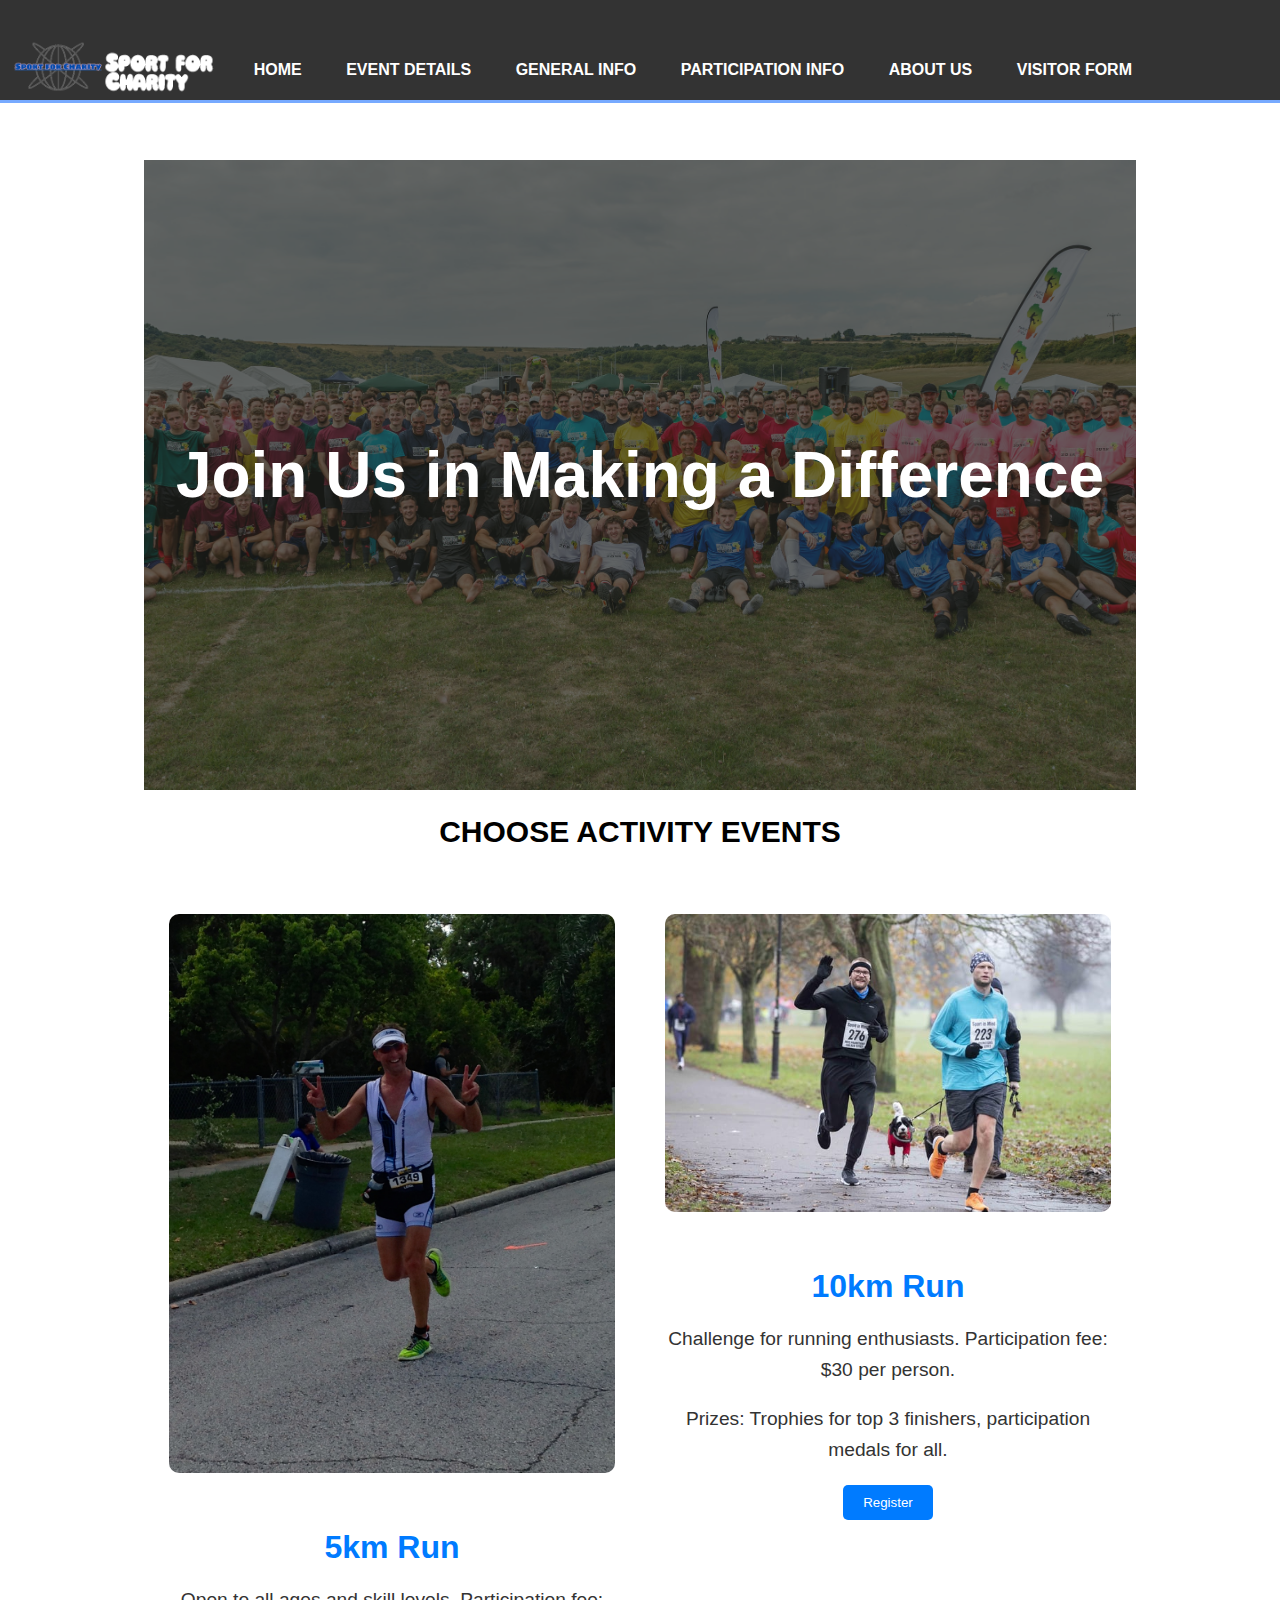
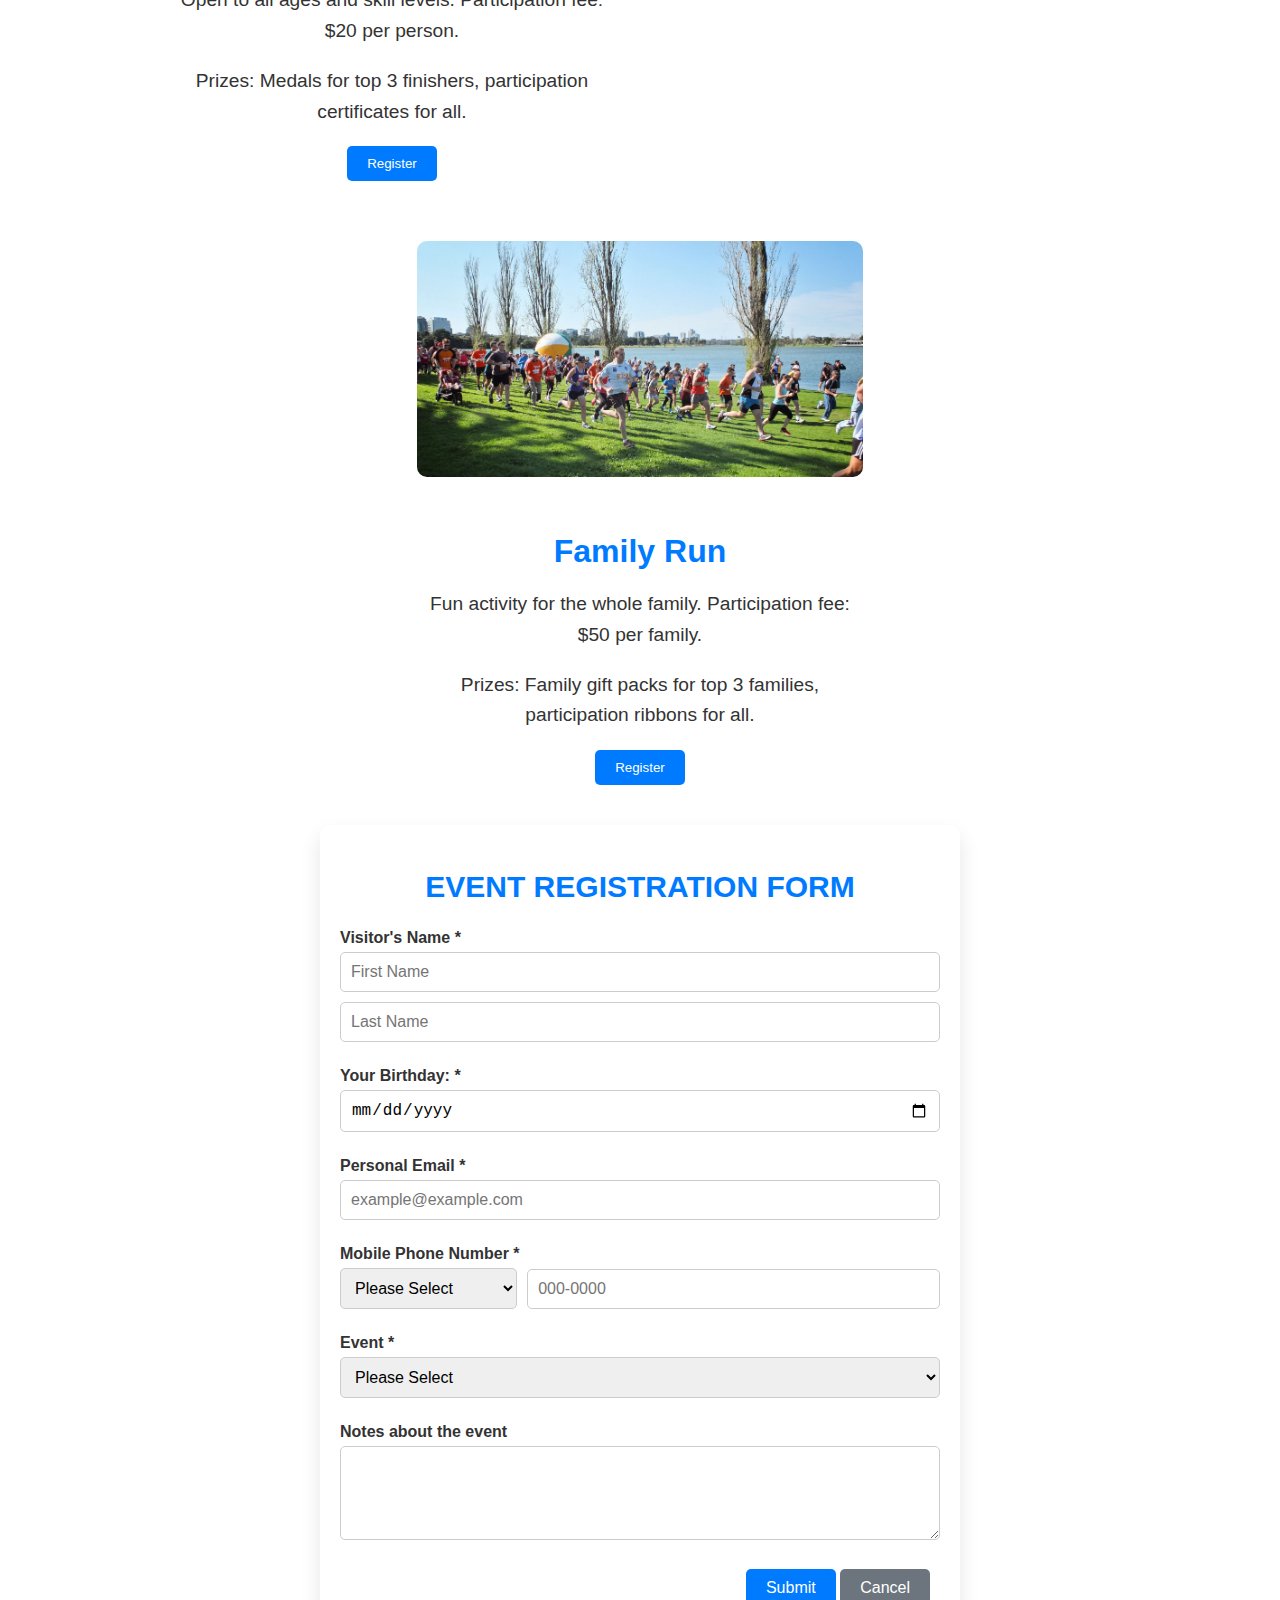
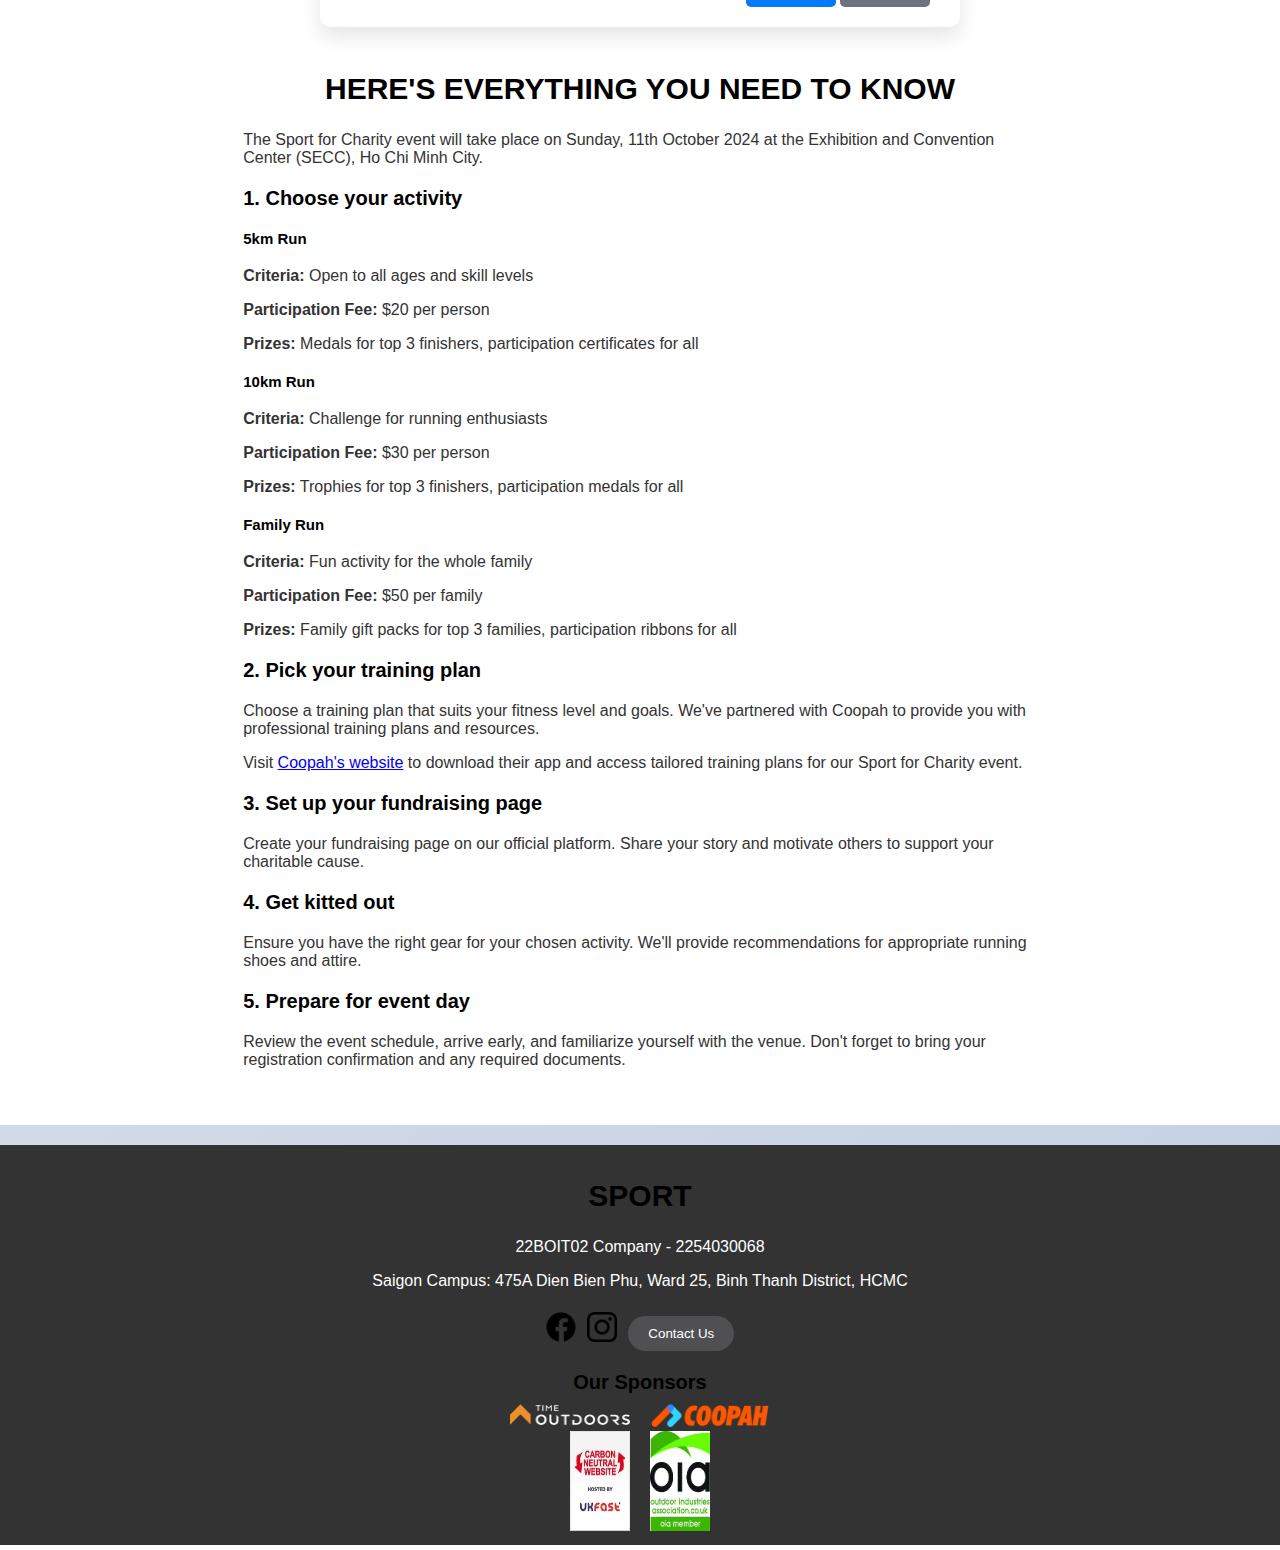
<file: participation-info.html>
<!DOCTYPE html>
<html lang="en">
<head>
    <meta charset="UTF-8">
    <meta name="viewport" content="width=device-width, initial-scale=1.0">
    <title>Participation Info</title>
    <link rel="stylesheet" href="style.css">
    <link rel="stylesheet" href="participation_style.css">
    <script src="script.js" defer></script>
</head>
<body>
    <header>
        <div class="container">
            <a href="index.html">
                <img src="pictures/Logo.png" class="logo">
            </a>
            <nav>
                <ul>
                    <li><a href="index.html">Home</a></li>
                    <li><a href="event-details.html">Event Details</a></li>
                    <li><a href="general-info.html">General Info</a></li>
                    <li><a href="participation-info.html">Participation Info</a></li>
                    <li><a href="about-us.html">About Us</a></li>
                    <li><a href="visitor-form.html">Visitor Form</a></li>
                </ul>
            </nav>
        </div>

    </header>
    <main>
        <div class="container">
            <div class="hero-image">
                <h1>Join Us in Making a Difference</h1>
            </div>
    
            <div class="content" id="events">
                <h2>Choose Activity Events</h2>
                <div class="section-container">
                    <div class="section">
                        <img src="pictures/5km run.jpg" alt="5km Run">
                        <h3>5km Run</h3>
                        <p>Open to all ages and skill levels. Participation fee: $20 per person.</p>
                        <p>Prizes: Medals for top 3 finishers, participation certificates for all.</p>
                        <button onclick="showForm('5km Run')">Register</button>
                    </div>
                    <div class="section">
                        <img src="pictures/10kmrun.jpg" alt="10km Run">
                        <h3>10km Run</h3>
                        <p>Challenge for running enthusiasts. Participation fee: $30 per person.</p>
                        <p>Prizes: Trophies for top 3 finishers, participation medals for all.</p>
                        <button onclick="showForm('10km Run')">Register</button>
                    </div>
                    <div class="section">
                        <img src="pictures/Familyrun.jpg" alt="Family Run">
                        <h3>Family Run</h3>
                        <p>Fun activity for the whole family. Participation fee: $50 per family.</p>
                        <p>Prizes: Family gift packs for top 3 families, participation ribbons for all.</p>
                        <button onclick="showForm('Family Run')">Register</button>
                    </div>
                </div>
            </div>

            <div class="form-container" id="registration-form">
                <h2 style="color: #007BFF;">Event Registration Form</h2>
                <form onsubmit="submitForm(event)">
                    <!-- NAME -->
                    <div class="form-group">
                        <label for="visitor-first-name">Visitor's Name *</label>
                        <input type="text" id="visitor-first-name" name="visitor-first-name" placeholder="First Name" required>
                        <input type="text" id="visitor-last-name" name="visitor-last-name" placeholder="Last Name" required>
                    </div>
                    <!-- BIRTHDAY -->
                    <div class="form-group">
                        <label for="Your Birthday">Your Birthday: *</label>
                        <input type="date" id="Your Birthday" name="Your Birthday" required>
                    </div>
                    <!-- EMAIL -->
                    <div class="form-group">
                        <label for="personal-email">Personal Email *</label>
                        <input type="email" id="personal-email" name="personal-email" placeholder="example@example.com" required>
                    </div>
                    <!-- PHONE -->
                    <div class="form-group">
                        <label for="mobile-phone">Mobile Phone Number *</label>
                        <div class="phone-input">
                            <select id="country-code" name="country-code" required>
                                <option value="" disabled selected>Please Select</option>
                                <option value="+60">Malaysia (+60)</option>
                                <option value="+62">Indonesia (+62)</option>
                                <option value="+63">Philippines (+63)</option>
                                <option value="+65">Singapore (+65)</option>
                                <option value="+66">Thailand (+66)</option>
                                <option value="+84">Vietnam (+84)</option>
                                <option value="+855">Cambodia (+855)</option>
                                <option value="+856">Laos (+856)</option>
                                <option value="+951">Myanmar (+951)</option>
                                <option value="+673">Brunei (+673)</option>
                                <option value="+674">East Timor (+674)</option>
                            </select>
                            <input type="tel" id="mobile-phone" name="mobile-phone" placeholder="000-0000" required>
                        </div>
                    </div>
                    <!-- EVENT -->
                    <div class="form-group">
                        <label for="event">Event *</label>
                        <select id="event" name="event" required>
                            <option value="" disabled selected>Please Select</option>
                            <option value="5km Run">5km Run</option>
                            <option value="10km Run">10km Run</option>
                            <option value="Family Run">Family Run</option>
                        </select>
                    </div>
                    <!-- NOTES -->
                    <div class="form-group">
                        <label for="notes">Notes about the event</label>
                        <textarea id="notes" name="notes" rows="4"></textarea>
                    </div>
                    <div class="form-actions">
                        <button type="submit">Submit</button>
                        <button type="button" class="cancel" onclick="hideForm()">Cancel</button>
                    </div>
                </form>
            </div>

            <div id="output" class="mt-4 p-4 bg-gray-200 rounded" style="display: none;">
            </div>

            <script src="script.js"></script>
            <section id="event-info">
                <div class="container">
                    <h2>Here's everything you need to know</h2>
                    <p>The Sport for Charity event will take place on Sunday, 11th October 2024 at the Exhibition and Convention Center (SECC), Ho Chi Minh City.</p>
            
                    <h3>1. Choose your activity</h3>
                    <div class="activity">
                        <h4>5km Run</h4>
                        <p><strong>Criteria:</strong> Open to all ages and skill levels</p>
                        <p><strong>Participation Fee:</strong> $20 per person</p>
                        <p><strong>Prizes:</strong> Medals for top 3 finishers, participation certificates for all</p>
                    </div>
                    <div class="activity">
                        <h4>10km Run</h4>
                        <p><strong>Criteria:</strong> Challenge for running enthusiasts</p>
                        <p><strong>Participation Fee:</strong> $30 per person</p>
                        <p><strong>Prizes:</strong> Trophies for top 3 finishers, participation medals for all</p>
                    </div>
                    <div class="activity">
                        <h4>Family Run</h4>
                        <p><strong>Criteria:</strong> Fun activity for the whole family</p>
                        <p><strong>Participation Fee:</strong> $50 per family</p>
                        <p><strong>Prizes:</strong> Family gift packs for top 3 families, participation ribbons for all</p>
                    </div>
            
                    <h3>2. Pick your training plan</h3>
                    <p>Choose a training plan that suits your fitness level and goals. We've partnered with Coopah to provide you with professional training plans and resources.</p>
                    <p>Visit <a href="https://coopah.com/download?shortlink=lm24website&c=lm24_website&pid=Event_Partners&af_xp=email&source_caller=ui" target="_blank">Coopah's website</a> to download their app and access tailored training plans for our Sport for Charity event.</p>
            
                    <h3>3. Set up your fundraising page</h3>
                    <p>Create your fundraising page on our official platform. Share your story and motivate others to support your charitable cause.</p>
            
                    <h3>4. Get kitted out</h3>
                    <p>Ensure you have the right gear for your chosen activity. We'll provide recommendations for appropriate running shoes and attire.</p>
            
                    <h3>5. Prepare for event day</h3>
                    <p>Review the event schedule, arrive early, and familiarize yourself with the venue. Don't forget to bring your registration confirmation and any required documents.</p>
                </div>
            </section>
    </main>

    <footer>
        <div class="footer-container">
            <div class="footer-logo">
                <h2 style="color: black;">SPORT</h2>
                <p>22BOIT02 Company - 2254030068 </p>
                <p>Saigon Campus: 475A Dien Bien Phu, Ward 25, Binh Thanh District, HCMC</p>
            </div>

            <div class="footer-social">
                <a href="#"><img src="pictures/facebook-icon.png" alt="Facebook"></a>
                <a href="#"><img src="pictures/instagram-icon.png" alt="Instagram"></a>
                <button class="contact-button" onclick="location.href='about-us.html'">Contact Us</button>
            </div>

            <div class="footer-sponsors">
                <h3>Our Sponsors</h3>
                <div class="sponsor-logos1">
                    <a href="https://www.timeoutdoors.com/"><img src="pictures/logoNTT.png" alt="Sponsor 1"></a>
                    <a href="https://coopah.com/"><img src="pictures/logoNTT4.png" alt="Sponsor 4"></a>

                    </div>
                <div class="sponsor-logos">
                    <a href="https://www.ans.co.uk/our-sustainability/"><img src="pictures/logoNTT1.jpg" alt="Sponsor 2"></a>
                    <a href="https://www.theoia.co.uk/"><img src="pictures/logoNTT2.jpg" alt="Sponsor 3"></a>
                </div>
            </div>
        </div>
    </footer>

</body>
</html>
</file>
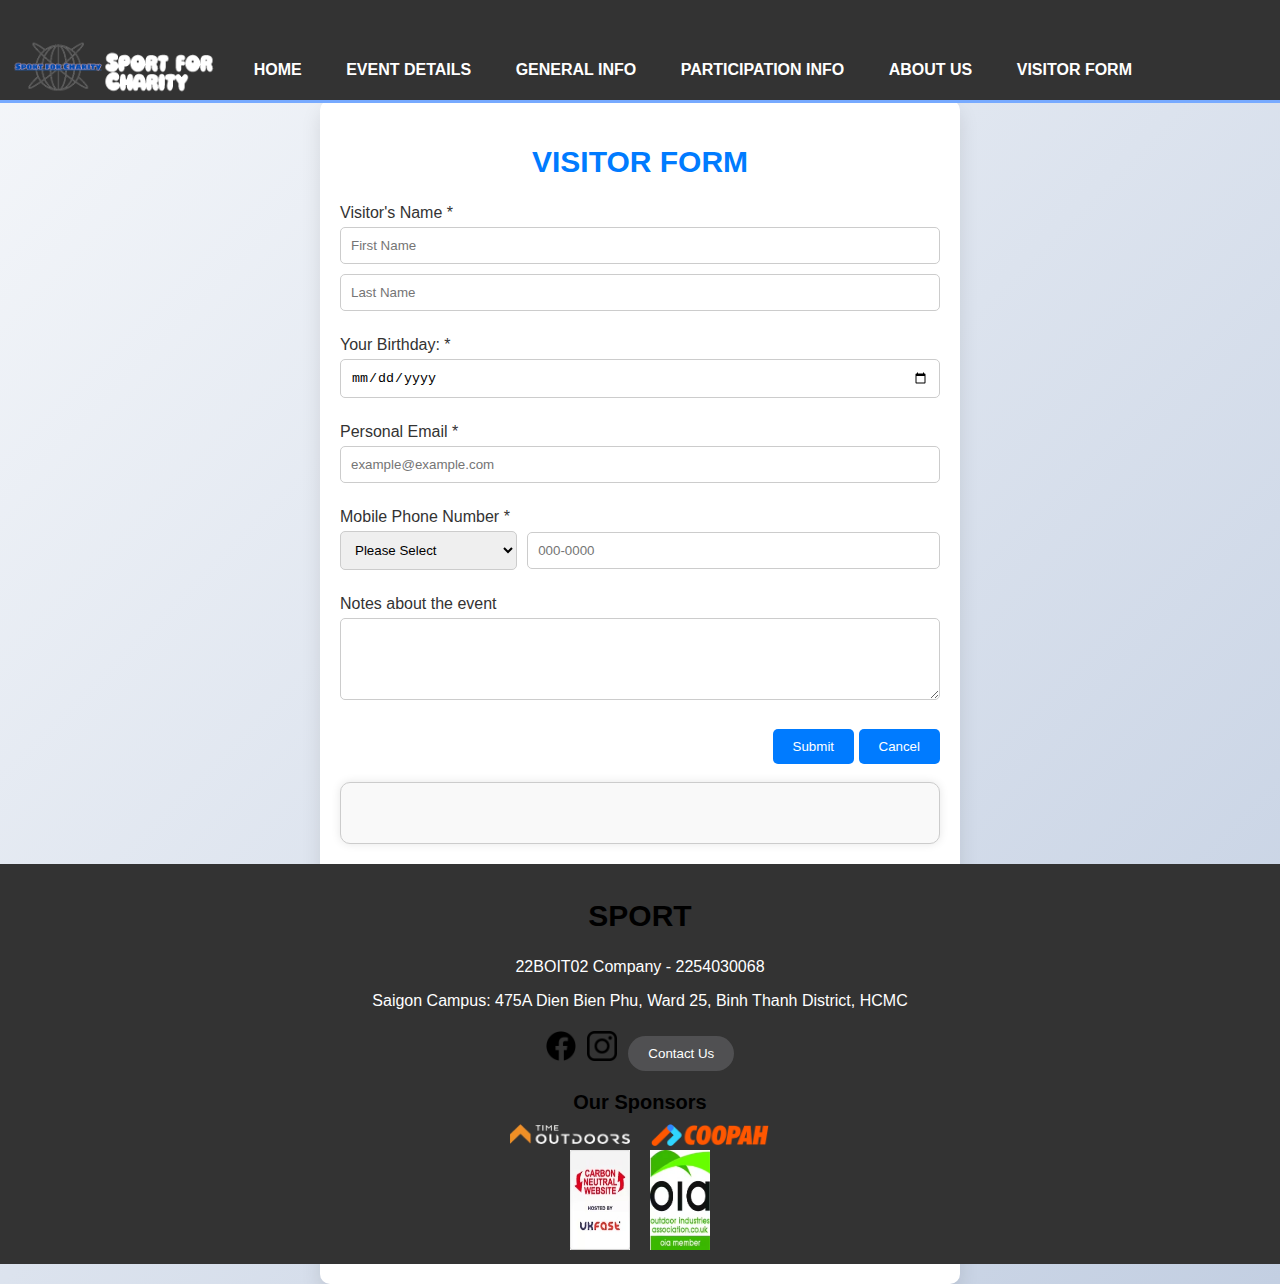
<file: visitor-form.html>
<!DOCTYPE html>
<html lang="en">
<head>
    <meta charset="UTF-8">
    <meta name="viewport" content="width=device-width, initial-scale=1.0">
    <title>Visitor Form</title>
    <link rel="stylesheet" href="style.css">
    <link rel="stylesheet" href="vFormStyle.css">
</head>
<body>
    <header>
        <div class="container">
            <a href="index.html">
                <img src="pictures/Logo.png" class="logo">
            </a>
            <nav>
                <ul>
                    <li><a href="index.html">Home</a></li>
                    <li><a href="event-details.html">Event Details</a></li>
                    <li><a href="general-info.html">General Info</a></li>
                    <li><a href="participation-info.html">Participation Info</a></li>
                    <li><a href="about-us.html">About Us</a></li>
                    <li><a href="visitor-form.html">Visitor Form</a></li>
                </ul>
            </nav>
        </div>

    </header>
    <div id="confirmation-message" style="display: none;"></div>
        <div class="form-container">
            <h2 style="color: #007BFF;">Visitor Form</h2>
            <form id="enquiryForm" onsubmit="return validateForm()">
                <!-- NAME -->
                <div class="form-group">
                    <label for="visitor-first-name">Visitor's Name *</label>
                    <input type="text" id="visitor-first-name" name="visitor-first-name" placeholder="First Name" required>
                    <input type="text" id="visitor-last-name" name="visitor-last-name" placeholder="Last Name" required>
                </div>
                <!-- BIRTHDAY -->
        <div class="form-group">
                    <label for="Your Birthday">Your Birthday: *</label>
                    <input type="date" id="Your Birthday" name="Your Birthday" required>
                </div>
                <!-- MAIL -->
                <div class="form-group">
                    <label for="personal-email">Personal Email *</label>
                    <input type="email" id="personal-email" name="personal-email" placeholder="example@example.com" required>
                </div>
                <!-- PHONE -->
        <div class="form-group">
            <label for="mobile-phone">Mobile Phone Number *</label>
            <div class="phone-input">
                <select id="country-code" name="country-code" required>
                    <option value="" disabled selected>Please Select</option>
                    <option value="+60">Malaysia (+60)</option>
                    <option value="+62">Indonesia (+62)</option>
                    <option value="+63">Philippines (+63)</option>
                    <option value="+65">Singapore (+65)</option>
                    <option value="+66">Thailand (+66)</option>
                    <option value="+84">Vietnam (+84)</option>
                    <option value="+855">Cambodia (+855)</option>
                    <option value="+856">Laos (+856)</option>
                    <option value="+951">Myanmar (+951)</option>
                    <option value="+673">Brunei (+673)</option>
                    <option value="+674">East Timor (+674)</option>
                </select>
                <input type="tel" id="mobile-phone" name="mobile-phone" placeholder="000-0000" required>
            </div>
        </div>

                <div class="form-group">
                    <label for="notes">Notes about the event</label>
                    <textarea id="notes" name="notes" rows="4"></textarea>
                </div>
                <div class="form-actions">
                    <button type="submit">Submit</button>
                    <button type="reset">Cancel</button>
                </div>
            </form>
            <br>
            <div id="output" class="mt-4 p-4 bg-gray-200 rounded">
                <div class="output-container">
                    <p id="output-name"></p>
                    <p id="output-birthday"></p>
                    <p id="output-email"></p>
                    <p id="output-phone"></p>
                    <p id="output-notes"></p>
                </div>
            </div>
            <script src="script.js"></script>

            <footer>
                <div class="footer-container">
                    <div class="footer-logo">
                        <h2 style="color: black;">SPORT</h2>
                        <p>22BOIT02 Company - 2254030068 </p>
                        <p>Saigon Campus: 475A Dien Bien Phu, Ward 25, Binh Thanh District, HCMC</p>
                    </div>
        
                    <div class="footer-social">
                        <a href="#"><img src="pictures/facebook-icon.png" alt="Facebook"></a>
                        <a href="#"><img src="pictures/instagram-icon.png" alt="Instagram"></a>
                        <button class="contact-button" onclick="location.href='about-us.html'">Contact Us</button>
                    </div>
        
                    <div class="footer-sponsors">
                        <h3>Our Sponsors</h3>
                        <div class="sponsor-logos1">
                            <a href="https://www.timeoutdoors.com/"><img src="pictures/logoNTT.png" alt="Sponsor 1"></a>
                            <a href="https://coopah.com/"><img src="pictures/logoNTT4.png" alt="Sponsor 4"></a>
        
                            </div>
                        <div class="sponsor-logos">
                            <a href="https://www.ans.co.uk/our-sustainability/"><img src="pictures/logoNTT1.jpg" alt="Sponsor 2"></a>
                            <a href="https://www.theoia.co.uk/"><img src="pictures/logoNTT2.jpg" alt="Sponsor 3"></a>
                        </div>
                    </div>
                </div>
            </footer>
</body>
</html>
</file>
<file: style.css>
body {
    font-family: Arial, sans-serif, 'Montserrat';
    margin: 0;
    padding: 0;
    background: linear-gradient(135deg, #f5f7fa, #c3cfe2);
    display: flex;
    flex-direction: column;
    align-items: center;
    justify-content: center;
    min-height: 100vh;
    padding: 0;
    color: #333;
}

.container {
    width: 80%;
    margin: auto;
    overflow: hidden;
}

.container1 {
    max-width: 800px;
    margin: 20px auto;
    background: #fff;
    padding: 20px;
    box-shadow: 0 8px 16px rgba(0, 0, 0, 0.1);
    border-radius: 15px;
}

.logo {
    width: 225px; 
    position: absolute;
    top: 10px;
    left: 10px;
}

h1 { 
    font-size: 40px;
    color: #ffffff;
    font-weight: bold;
}

h2 { 
    font-size: 30px;
    color: #000000;
    font-weight: bold;
    text-transform: uppercase;
    text-align-last: center;
}

h3 { 
    font-size: 20px;
    color: #000000;
}

h4 { 
    font-size: 15px;
    color: #000000;
}

header {
    background: #333;
    color: #fff;
    padding-top: 30px;
    min-height: 70px;
    border-bottom: #77aaff 3px solid;
    position: fixed;
    width: 100%;
    top: 0;
    z-index: 1000;
    display: flex;
    justify-content: space-between;
    align-items: center;
    font-weight: bold;
    text-transform: uppercase;
}

header a {
    color: #fff;
    text-decoration: none;
    text-transform: uppercase;
    font-size: 16px;
}

header ul {
    padding: 0;
    list-style: none;
}

header li {
    display: inline;
    padding: 0 20px 0 20px;
}

header nav {
    float: right;
    margin-top: 10px;
}

header h1 {
    float: left;
}

.hero-image {
    background: url('pictures/Blog Headers.png') no-repeat center center/cover;
    height: 70vh; 
    display: flex;
    justify-content: center;
    align-items: center;
    color: rgba(255, 255, 255, 0.815);
    text-align: center;
    margin-top: 70px; 
    position: relative;
}

.hero-image::before {
    content: '';
    position: absolute;
    top: 0;
    left: 0;
    width: 100%;
    height: 100%;
    background-color: rgba(32, 35, 31, 0.677);
    z-index: 1;
}

.hero-image h1 {
    font-size: 4em;
    transition: font-size 0.5s ease;
    z-index: 2; 
}

.img1 {
    display: block;
    margin-left: auto;
    margin-right: auto;
    width: 60%; 
    height: auto; 
}

main {
    padding: 20px;
    background: #fff;
    margin-top: 70px; 
}

section {
    margin-bottom: 20px;
}

.event {
    background: linear-gradient(135deg, #FFDD44, #FF8844);
    border-left: 8px solid #FF5500;
    padding: 20px;
    margin: 20px 0;
    border-radius: 15px;
    box-shadow: 0 6px 10px rgba(0, 0, 0, 0.1);
    color: #fff;
}

.event h3 {
    margin: 0 0 10px;
    color: #fff;
    font-size: 1.7em;
    font-weight: bold;
}

.event p {
    margin: 5px 0;
    font-size: 1.1em;
}

.event strong {
    display: block;
    margin-bottom: 5px;
}

.see-more {
    display: inline-block;
    margin-top: 10px;
    padding: 10px 20px;
    background-color: #4CAF50;
    color: white;
    text-decoration: none;
    border-radius: 5px;
}

.see-more:hover {
    background-color: #45a049;
}

.footer-container {
    background: #333;
    color: white;
    text-align: center;
    display: flex;
    justify-content: center; 
    align-items: center;
    padding: 10px 0;
    flex-wrap: wrap;
    flex-direction: column;
    margin-top: 20px;
    width: 100vw;
    margin-left: calc(-50vw + 50%); 
    padding-left: calc(50vw - 50%); 
    padding-right: calc(50vw - 50%);
    box-sizing: border-box;
}

.footer-logo {
    flex: 1;
    min-width: 200px;
    text-align: center;
}

.footer-sponsors {
    flex: 1;
    text-align: center;
}

.footer-sponsors h3 {
    margin-bottom: 10px;
}

/* Đặt kích thước cố định cho logo của sponsor */
.sponsor-logos1 {
    display: flex;
    justify-content: center;
    gap: 20px;
}

.sponsor-logos1 a img {
    width: 120px; 
    height: auto; 
}

.sponsor-logos {
    display: flex;
    justify-content: center;
    gap: 20px;
}

.sponsor-logos a img {
    width: 60px; 
    height: 100px; 
}

.footer-social {
    display: flex;
    align-items: center;
    justify-content: space-around;
    min-width: 200px;
    text-align: center;
}

.footer-social a {
    color: white;
    text-decoration: none;
}

.footer-social img {
    width: 30px;
    height: 30px;
}

.contact-button {
    background: #505052;
    color: #fff;
    border: none;
    padding: 10px 20px;
    cursor: pointer;
    border-radius: 25px;
    margin-top: 10px;
}

.modal {
    display: none;
    position: fixed;
    z-index: 1001;
    left: 0;
    top: 0;
    width: 100%;
    height: 100%;
    overflow: auto;
    background-color: rgba(0, 0, 0, 0.5);
}

.modal-content {
    background-color: #fff;
    margin: 15% auto;
    padding: 20px;
    border: 1px solid #888;
    width: 80%;
    max-width: 500px;
    position: relative;
}

.close {
    color: #aaa;
    float: right;
    font-size: 28px;
    font-weight: bold;
}

.close:hover,
.close:focus {
    color: black;
    text-decoration: none;
    cursor: pointer;
}

.social-login {
    width: 100%;
    padding: 10px;
    margin: 10px 0;
    border: none;
    cursor: pointer;
}

.facebook {
    background-color: #3b5998;
    color: white;
}

.google {
    background-color: #db4437;
    color: white;
}
</file>
<file: aboutStyle.css>
h1, h2 {
    text-align: center;
    color: #007BFF;
    text-transform: uppercase;
    font-weight: bold;
    letter-spacing: 2px;
    margin-bottom: 30px;
    font-size: 2em;
}

p {
    font-size: 1.2em;
    line-height: 1.8;
    margin-bottom: 20px;
}

.container_target {
    max-width: 1200px;
    margin: 0 auto;
    padding: 50px 20px;
}
.grid {
    display: grid;
    grid-template-columns: 1fr;
    gap: 20px;
    text-align: center;
}
@media (min-width: 768px) {
    .grid {
        grid-template-columns: repeat(3, 1fr);
    }
}
.icon {
    font-size: 48px;
    color: #2b6cb0;
    margin-bottom: 16px;
}
.title {
    font-size: 24px;
    font-weight: 700;
    color: #dd6b20;
    margin-bottom: 16px;
}
.text {
    color: #4a5568;
}
.text strong {
    font-weight: 700;
}

.imgComb{
    display: block;
    margin-left: auto;
    margin-right: auto;
    width: 50%;
    height: auto;
    filter: brightness(70%);
}

.container_contact{
    background-color: #b37e3c;
    display: flex;
    justify-content: center;
    align-items: center;
    height: 400px;
    margin: 0;
    width: 100%;
    margin: auto;
    overflow: hidden;
}

table {
    width: 80%;
    margin: auto;
    border-collapse: collapse;
    border-radius: 10px;
    overflow: hidden;
    box-shadow: 0 10px 20px rgba(0, 0, 0, 0.1);
}

th, td {
    border: 1px solid #ddd;
    padding: 15px;
    text-align: left;
}

th {
    background-color: #007BFF;
    color: white;
    font-size: 1.3em;
}

td {
    font-size: 1.2em; 
    background-color: #f9f9f9;
}

.contact-info {
    text-align: center;
    margin-top: 40px;
    font-size: 1.2em;
}

.contact-info p {
    margin: 5px 0;
}

.social-links a {
    margin: 0 10px;
    color: #007BFF;
    text-decoration: none;
}

.social-links a:hover {
    text-decoration: underline;
}

.left-section {
    width: 50%;
    float: left;
    text-align: center;
}

.left-section h1, .left-section p {
    margin: 0;
    padding: 0;
}

.left-section h1 {
    font-size: 24px;
    font-weight: bold;
    color: rgb(73, 71, 71);
    margin-bottom: 16px;
}
.left-section hr {
    border-top: 1px solid white;
    margin-bottom: 16px;
}
.left-section p {
    color: white;
    margin-bottom: 16px;
}
.left-section .contact-info {
    display: flex;
    justify-content: center;
    margin: 0 auto;
    color: white;
}
.left-section .contact-info i {
    margin-right: 8px;
}

.right-section {
    width: 50%;
    float: right;
    max-width: 700px; 
    margin: 0 auto; 
}
    
.right-section form {
    display: flex;
    flex-direction: column;
}
.right-section input, .right-section textarea {
    width: 100%;
    padding: 12px;
    margin-bottom: 16px;
    border: 1px solid #ccc;
    border-radius: 9999px;
}
.right-section textarea {
    border-radius: 8px;
    height: 128px;
}
.right-section button {
    background-color: #b71c1c;
    color: white;
    padding: 8px 24px;
    border: none;
    border-radius: 9999px;
    cursor: pointer;
}
.thank-you-message {
    display: none;
    margin-top: 16px;
    padding: 16px;
    background-color: #4caf50;
    color: white;
    border-radius: 8px;
}
</file>
<file: eventStyle.css>
body {
    font-family: 'Montserrat', sans-serif;
    background: linear-gradient(135deg, #f5f7fa, #c3cfe2);
    margin: 0;
    padding: 0;
    color: #333;
}

.container2 {
    max-width: 900px;
    margin: 40px auto;
    background: #fff;
    padding: 30px;
    box-shadow: 0 10px 20px rgba(0, 0, 0, 0.1);
    border-radius: 15px;
}

h1, h2 {
    text-align: center;
    color: #007BFF;
    text-transform: uppercase;
    font-weight: bold;
    letter-spacing: 1.5px;
    margin-bottom: 20px;
}

.Head{
    display: flex;
    margin-left: auto;
    margin-right: auto;
    width: 100%; 
    height: auto; 
}

.section {
    margin: 30px 0;
}

.section h3 {
    color: #FF8844;
    margin-bottom: 15px;
    text-transform: uppercase;
}

.section p {
    line-height: 1.8;
}

table {
    width: 100%;
    border-collapse: collapse;
    margin-bottom: 30px;
}

table, th, td {
    border: 1px solid #ddd;
}

th, td {
    padding: 15px;
    text-align: left;
}

th {
    background-color: #f2f2f2;
}

  /* Table activities */


.details {
    display: none;
    padding: 10px 15px;
    background-color: #f9f9f9;
    border: 1px solid #ddd;
    border-radius: 5px;
    margin-top: 10px;
}

.toggle-button {
    background-color: #007BFF;
    color: white;
    padding: 10px 20px;
    border: none;
    border-radius: 5px;
    cursor: pointer;
    text-align: center;
}

/* Button register */

.button:hover {
    background-color: #0056b3;
}

.Register {
    text-align: center;
    margin-top: 40px;
}

.register-button {
    display: inline-block;
    background-color: #FF8844;
    color: #fff;
    padding: 15px 25px;
    border: none;
    border-radius: 25px;
    cursor: pointer;
    font-size: 1.1em;
    text-decoration: none;
    transition: background-color 0.3s;
}

.register-button:hover {
    background-color: #ff9933;
}

.timeline {
    background-color: #eaeaea;
    padding: 20px;
    border-radius: 10px;
    margin-bottom: 30px;
}

.timeline h4 {
    color: #007BFF;
    margin-bottom: 10px;
}

.timeline ul {
    list-style-type: none;
    padding: 0;
}

.timeline ul li {
    margin: 10px 0;
    padding: 10px;
    background-color: #fff;
    border-left: 5px solid #FF8844;
    box-shadow: 0 2px 4px rgba(0, 0, 0, 0.1);
}
</file>
<file: general-style.css>
.hero {
    background-color: #f7f7f7;
    padding: 20px;
    text-align: center;
}
  
.hero img {
    width: 100%;
    height: 300px;
    object-fit: cover;
    border-radius: 15px;
}
  
.hero h1 {
    font-size: 36px;
    font-weight: bold;
    color: #333;
    margin-top: 20px;
}

h1, h2 {
    text-align: center;
    color: #007BFF;
    text-transform: uppercase;
    font-weight: bold;
    letter-spacing: 1.5px;
    margin-bottom: 30px;
}

.animated {
    animation: pulse 2s infinite;
  }
  
  @keyframes pulse {
    0% {
      transform: scale(1);
    }
    50% {
      transform: scale(1.1);
    }
    100% {
      transform: scale(1);
    }
  }

p, ul, table {
    font-size: 1.2em;
    margin-bottom: 20px;
}

table {
    width: 100%;
    border-collapse: collapse;
    margin-bottom: 30px;
}

th, td {
    border: 1px solid #ddd;
    padding: 15px;
    text-align: left;
}

th {
    background-color: #f5f5f5;
    font-weight: bold;
}

tr:nth-child(even) {
    background-color: #f9f9f9;
}

ul {
    list-style-type: disc;
    padding-left: 40px;
}

.button-container {
    text-align: center;
    margin: 20px 0;
}

.button-container a {
    display: inline-block;
    padding: 10px 20px;
    background-color: #007BFF;
    color: #fff;
    text-decoration: none;
    border-radius: 5px;
}

.button-container a:hover {
    background-color: #0056b3;
}
</file>
<file: participation_style.css>
.hero-image {
    background-image: url('pictures/Participation/cover.jpg');
}

.content {
    margin-top: 20px;
}

.content h3 {
    font-size: 2em;
    color: #007BFF;
    margin-bottom: 10px;
}

.content p {
    font-size: 1.2em;
    line-height: 1.6;
}

.content img {
    max-width: 100%;
    height: auto;
    border-radius: 10px;
    margin: 20px 0;
}

.section-container {
    display: flex;
    justify-content: space-around;
    flex-wrap: wrap;
}

.section {
    width: 45%;
    margin: 20px 0;
    text-align: center;
}

.section img {
    width: 100%;
    border-radius: 10px;
}

.section h3 {
    color: #007BFF;
}

.section p {
    font-size: 1.2em;
    line-height: 1.6;
}

.section button {
    padding: 10px 20px;
    background-color: #007BFF;
    color: #fff;
    border: none;
    border-radius: 5px;
    cursor: pointer;
}

.section button:hover {
    background-color: #0056b3;
}

.form-container {
    width: 100%;
    max-width: 600px;
    background: #fff;
    padding: 20px;
    box-shadow: 0 10px 20px rgba(0, 0, 0, 0.1);
    border-radius: 10px;
    margin: 20px auto;
}

.form-group {
    margin-bottom: 15px;
}

.form-group label {
    display: block;
    margin-bottom: 5px;
    font-weight: bold;
    color: #333;
}

.form-group input, .form-group select, .form-group textarea {
    width: 100%;
    padding: 10px;
    box-sizing: border-box;
    margin-bottom: 10px;
    border: 1px solid #ccc;
    border-radius: 5px;
    font-size: 16px;
}

.form-group textarea {
    resize: vertical;
}

.phone-input {
    display: flex;
    align-items: center;
}

.phone-input select {
    width: 30%;
    margin-right: 10px;
}

.phone-input input[type="tel"] {
    width: 70%;
}

.form-actions {
    text-align: right;
}

.form-actions button {
    padding: 10px 20px;
    background-color: #007BFF;
    color: #fff;
    border: none;
    border-radius: 5px;
    cursor: pointer;
    font-size: 16px;
    transition: background-color 0.3s ease;
}

.form-actions button:hover {
    background-color: #0056b3;
}

.form-actions .cancel {
    background-color: #6c757d;
    margin-right: 10px;
}

.form-actions .cancel:hover {
    background-color: #5a6268;
}

#output {
    background-color: #f9f9f9;
    padding: 20px;
    border: 1px solid #ccc;
    border-radius: 10px;
    box-shadow: 0 0 10px rgba(0, 0, 0, 0.1);
}

#output p {
    margin-bottom: 10px;
    font-size: 16px;
    color: #333;
}

#output p:first-child {
    font-size: 20px;
    font-weight: bold;
    color: #007BFF;
}
</file>
<file: vFormStyle.css>
.form-container {
    width: 100%;
    max-width: 600px;
    background: #fff;
    padding: 20px;
    box-shadow: 0 10px 20px rgba(0, 0, 0, 0.1);
    border-radius: 10px;
    margin-top: 100px; 
}

.form-group {
    margin-bottom: 15px;
}

.form-group label {
    display: block;
    margin-bottom: 5px;
}

.form-group input, .form-group select, .form-group textarea {
    width: 100%;
    padding: 10px;
    box-sizing: border-box;
    margin-bottom: 10px;
    border: 1px solid #ccc;
    border-radius: 5px;
}

.form-group textarea {
    resize: vertical;
}

.form-actions {
    text-align: right;
}

.form-actions button {
    padding: 10px 20px;
    background-color: #007BFF;
    color: #fff;
    border: none;
    border-radius: 5px;
    cursor: pointer;
}

.form-actions button:hover {
    background-color: #0056b3;
}

.phone-input {
    display: flex;
    align-items: center;
}

.phone-input select {
    width: 30%;
    margin-right: 10px;
}

.phone-input input[type="tel"] {
    width: 70%;
}

#output {
    background-color: #f9f9f9;
    padding: 20px;
    border: 1px solid #ccc;
    border-radius: 10px;
    box-shadow: 0 0 10px rgba(0, 0, 0, 0.1);
  }
  
  #output h2 {
    margin-top: 0;
    font-weight: bold;
    color: #333;
  }
  
  .output-container {
    margin-top: 20px;
  }
  
  .output-container p {
    margin-bottom: 10px;
    font-size: 16px;
    color: #666;
  }
  
  .output-container p span {
    font-weight: bold;
    color: #333;
  }
</file>
